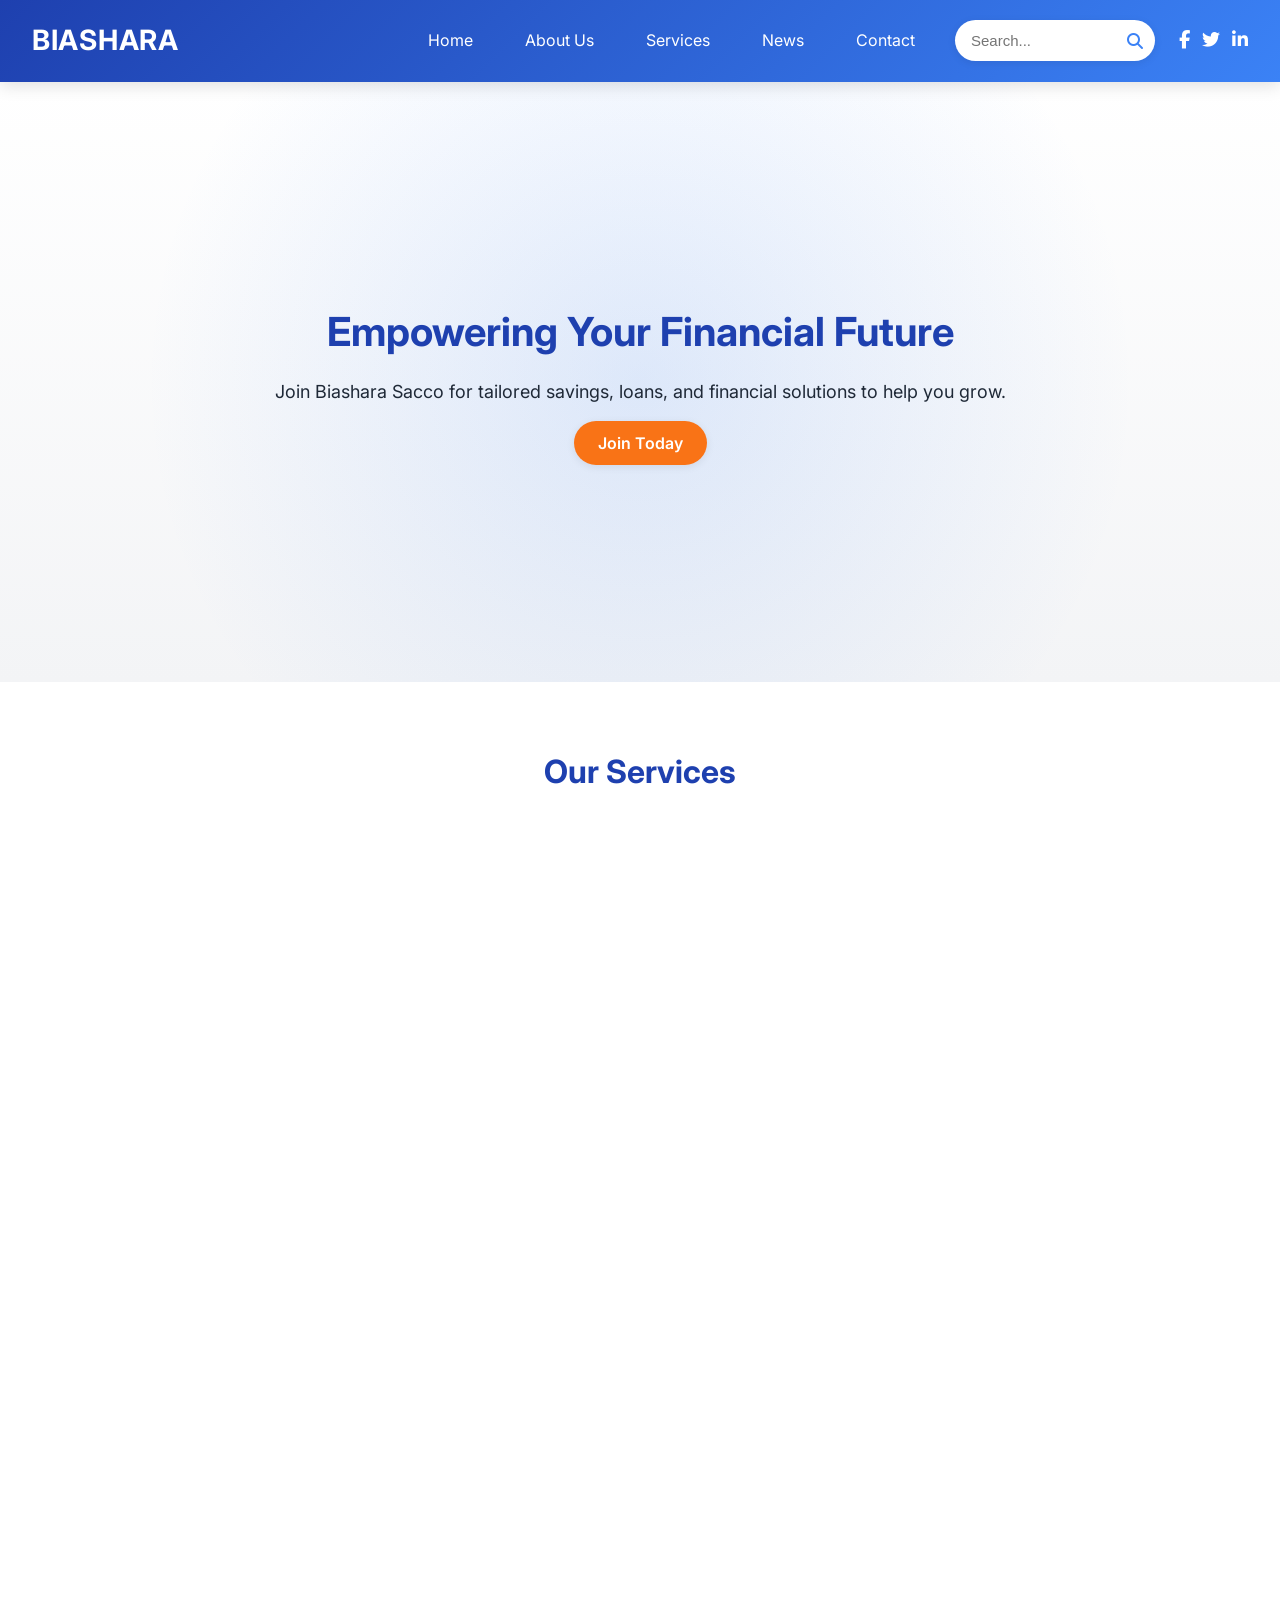
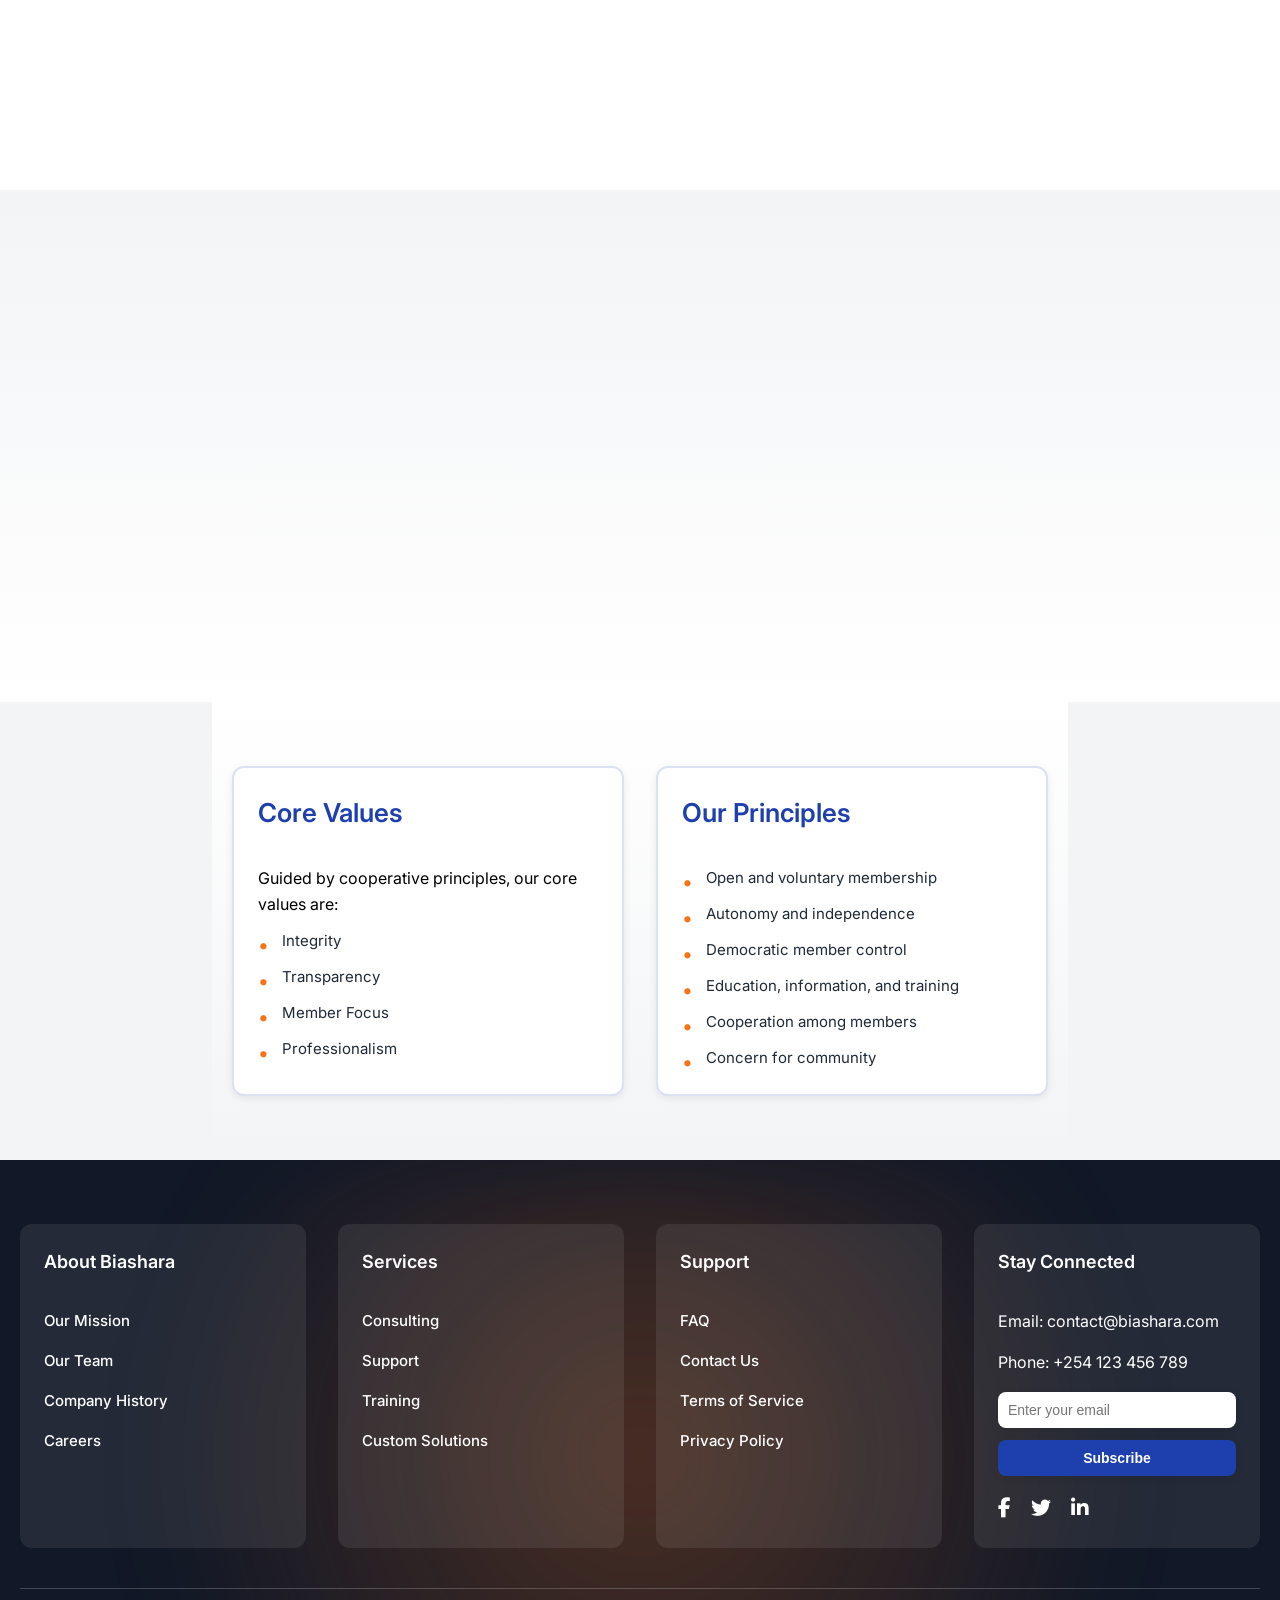
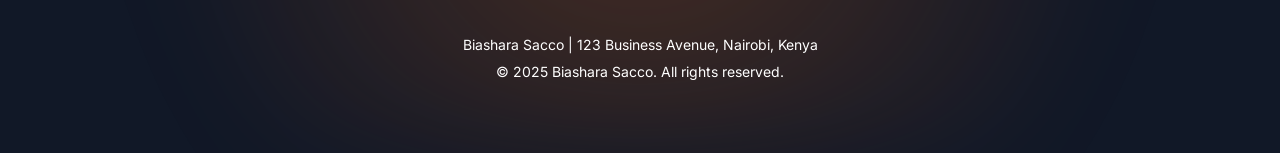
<file: index.html>
<!DOCTYPE html>
<html lang="en">
<head>
    <meta charset="UTF-8">
    <meta name="viewport" content="width=device-width, initial-scale=1.0">
    <title>Biashara Sacco</title>
    <link rel="stylesheet" href="https://cdnjs.cloudflare.com/ajax/libs/font-awesome/6.4.0/css/all.min.css" integrity="sha512-iecdLmaskl7CVkqkXNQ/ZH/XLlvWZOJyj7Yy7tcenmpD1ypASozpmT/E0iPtmFIB46ZmdtAc9eNBvH0H/ZpiBw==" crossorigin="anonymous" referrerpolicy="no-referrer" />
    <link href="https://fonts.googleapis.com/css2?family=Inter:wght@400;500;600;700&display=swap" rel="stylesheet">
    <style>
        :root {
            --primary-blue: #1E40AF;
            --secondary-blue: #3B82F6;
            --primary-orange: #F97316;
            --secondary-orange: #FBBF24;
            --primary-white: #FFFFFF;
            --light-gray: #F3F4F6;
            --secondary-gray: #1F2937;
            --border-blue: rgba(30, 64, 175, 0.15);
            --footer-black: #111827;
            --shadow-sm: 0 2px 8px rgba(0, 0, 0, 0.08);
            --shadow-md: 0 4px 16px rgba(0, 0, 0, 0.12);
            --shadow-lg: 0 8px 24px rgba(0, 0, 0, 0.16);
        }

        * {
            box-sizing: border-box;
            margin: 0;
            padding: 0;
        }

        body {
            min-height: 100vh;
            background: var(--light-gray);
            font-family: 'Inter', sans-serif;
            overflow-x: hidden;
            line-height: 1.6;
        }

        .biashara {
            display: grid;
            grid-template-rows: min-content 600px repeat(7, min-content);
            width: 100%;
        }

        .biashara-nav {
            background: linear-gradient(135deg, var(--primary-blue) 0%, var(--secondary-blue) 100%);
            display: flex;
            align-items: center;
            padding: 1rem 2rem;
            box-shadow: var(--shadow-md);
            position: sticky;
            top: 0;
            z-index: 1000;
            transition: transform 0.3s ease-in-out;
            width: 100%;
        }

        .biashara-nav.hidden {
            transform: translateY(-100%);
        }

        .head {
            font-size: 1.75rem;
            font-weight: 700;
            color: var(--primary-white);
            margin-right: auto;
            letter-spacing: 0.025em;
            text-transform: uppercase;
        }

        .nav-content {
            display: flex;
            align-items: center;
            gap: 1.5rem;
        }

        .links {
            display: flex;
            gap: 1.25rem;
            align-items: center;
        }

        .links-child {
            color: var(--primary-white);
            font-size: 1rem;
            text-decoration: none;
            padding: 0.75rem 1rem;
            position: relative;
            transition: all 0.3s ease-in-out;
            border-radius: 0.375rem;
        }

        .links-child:hover {
            color: var(--primary-orange);
            transform: translateY(-0.125rem);
            background: rgba(255, 255, 255, 0.1);
        }

        .links-child:hover::after {
            content: '';
            position: absolute;
            width: 100%;
            height: 0.125rem;
            background: var(--primary-orange);
            bottom: 0;
            left: 0;
            transform: scaleX(1);
            transform-origin: center;
        }

        .dropdown {
            position: relative;
        }

        .dropdown-toggle {
            cursor: pointer;
        }

        .dropdown-menu {
            display: none;
            position: absolute;
            top: 100%;
            left: 0;
            background: var(--primary-blue);
            min-width: 12rem;
            box-shadow: var(--shadow-md);
            border-radius: 0.5rem;
            z-index: 1000;
            padding: 0.75rem 0;
            transform: scale(0.95);
            opacity: 0;
            transform-origin: top center;
            animation: jelly 0.4s ease forwards;
        }

        @keyframes jelly {
            0% { transform: scale(0.95, 0.95); opacity: 0; }
            50% { transform: scale(1.05, 0.95); opacity: 0.9; }
            100% { transform: scale(1, 1); opacity: 1; }
        }

        .dropdown-menu a {
            display: block;
            padding: 0.75rem 1.25rem;
            color: var(--primary-white);
            text-decoration: none;
            font-size: 0.9375rem;
            transition: all 0.2s ease-in-out;
        }

        .dropdown-menu a:hover {
            background: var(--secondary-orange);
            color: var(--primary-white);
            border-radius: 0.25rem;
        }

        .dropdown:hover .dropdown-menu {
            display: block;
        }

        .nav-toggle, .hamburger {
            display: none;
        }

        .search-bar {
            display: flex;
            align-items: center;
            background: var(--primary-white);
            border-radius: 1.5rem;
            padding: 0.5rem 0.75rem;
            box-shadow: var(--shadow-sm);
            transition: box-shadow 0.3s ease;
        }

        .search-bar:hover {
            box-shadow: var(--shadow-md);
        }

        .search-bar input {
            border: none;
            outline: none;
            font-size: 0.9375rem;
            color: var(--secondary-gray);
            width: 10rem;
            padding: 0.25rem;
        }

        .search-bar i {
            color: var(--secondary-blue);
            cursor: pointer;
            transition: color 0.3s ease;
        }

        .search-bar i:hover {
            color: var(--primary-orange);
        }

        .search-results {
            display: none;
            position: absolute;
            top: 100%;
            right: 1.25rem;
            background: var(--primary-white);
            min-width: 14rem;
            box-shadow: var(--shadow-md);
            border-radius: 0.5rem;
            z-index: 1000;
            padding: 0.75rem;
            max-height: 20rem;
            overflow-y: auto;
        }

        .search-results a {
            display: block;
            padding: 0.625rem;
            color: var(--secondary-gray);
            text-decoration: none;
            font-size: 0.875rem;
            transition: all 0.2s ease;
            border-radius: 0.25rem;
        }

        .search-results a:hover {
            background: var(--secondary-orange);
            color: var(--primary-white);
        }

        .social-nav-links {
            display: flex;
            gap: 0.75rem;
        }

        .social-nav-links a {
            color: var(--primary-white);
            font-size: 1.125rem;
            transition: all 0.3s ease-in-out;
        }

        .social-nav-links a:hover {
            color: var(--primary-orange);
            transform: translateY(-0.125rem);
        }

        .biashara-hero {
            background: linear-gradient(180deg, var(--primary-white) 0%, var(--light-gray) 100%);
            display: flex;
            flex-direction: column;
            justify-content: center;
            align-items: center;
            text-align: center;
            padding: 4rem 1.25rem;
            position: relative;
            overflow: hidden;
        }

        .hero-content {
            max-width: 48rem;
            opacity: 0;
            transform: translateY(1.25rem);
            transition: opacity 0.6s ease-in-out, transform 0.6s ease-in-out;
            z-index: 1;
        }

        .biashara-hero::before {
            content: '';
            position: absolute;
            top: 0;
            left: 0;
            width: 100%;
            height: 100%;
            background: radial-gradient(circle, rgba(59, 130, 246, 0.15) 0%, transparent 70%);
            z-index: 0;
        }

        .biashara-hero.visible .hero-content {
            opacity: 1;
            transform: translateY(0);
        }

        .hero-title {
            font-size: 2.5rem;
            font-weight: 700;
            color: var(--primary-blue);
            margin-bottom: 1.25rem;
            line-height: 1.3;
        }

        .hero-description {
            font-size: 1.125rem;
            color: var(--secondary-gray);
            margin-bottom: 1.5rem;
            line-height: 1.6;
        }

        .cta-button {
            background: var(--primary-orange);
            color: var(--primary-white);
            padding: 0.75rem 1.5rem;
            border-radius: 1.5rem;
            text-decoration: none;
            font-size: 1rem;
            font-weight: 600;
            transition: all 0.3s ease-in-out;
            min-width: 8rem;
            text-align: center;
            box-shadow: var(--shadow-sm);
        }

        .cta-button:hover {
            background: var(--secondary-orange);
            transform: translateY(-0.125rem);
            box-shadow: var(--shadow-md);
        }

        .biashara-services, .biashara-loans, .biashara-membership, .biashara-news {
            background: var(--primary-white);
            display: flex;
            flex-direction: column;
            gap: 2.5rem;
            padding: 4rem 1.25rem;
            align-items: center;
        }

        .services-title, .loans-title, .membership-title, .news-title {
            font-size: 2rem;
            font-weight: 700;
            color: var(--primary-blue);
            text-align: center;
            opacity: 0;
            transform: translateY(1.25rem);
            transition: opacity 0.6s ease-in-out, transform 0.6s ease-in-out;
        }

        .biashara-services.visible .services-title,
        .biashara-loans.visible .loans-title,
        .biashara-membership.visible .membership-title,
        .biashara-news.visible .news-title {
            opacity: 1;
            transform: translateY(0);
        }

        .services-container, .loans-container, .membership-container, .news-container {
            display: flex;
            flex-wrap: wrap;
            gap: 2rem;
            justify-content: center;
            max-width: 80rem;
            width: 100%;
        }

        .services, .loan-item, .membership-item, .news-item {
            width: 22.5rem;
            min-height: 22.5rem;
            background: var(--primary-white);
            border-radius: 1rem;
            box-shadow: var(--shadow-sm);
            display: flex;
            flex-direction: column;
            align-items: center;
            justify-content: center;
            text-align: center;
            padding: 1.5rem;
            transition: all 0.3s ease-in-out;
            border: 2px solid var(--border-blue);
            position: relative;
            overflow: hidden;
            opacity: 0;
            transform: scale(0.95);
        }

        .services::before, .loan-item::before, .membership-item::before, .news-item::before {
            content: '';
            position: absolute;
            top: 0;
            left: 0;
            width: 100%;
            height: 0.25rem;
            background: var(--primary-orange);
            transform: scaleX(0);
            transform-origin: left;
            transition: transform 0.3s ease-in-out;
        }

        .services:hover::before, .loan-item:hover::before, .membership-item:hover::before, .news-item:hover::before {
            transform: scaleX(1);
        }

        .services.visible, .loan-item.visible, .membership-item.visible, .news-item.visible {
            opacity: 1;
            transform: scale(1);
        }

        .services:hover, .loan-item:hover, .membership-item:hover, .news-item:hover {
            transform: translateY(-0.3125rem);
            box-shadow: var(--shadow-lg);
            border-color: var(--primary-orange);
        }

        .membership-item {
            overflow-y: auto;
        }

        .membership-item::-webkit-scrollbar {
            width: 0.375rem;
        }

        .membership-item::-webkit-scrollbar-track {
            background: var(--light-gray);
            border-radius: 0.5rem;
        }

        .membership-item::-webkit-scrollbar-thumb {
            background: var(--primary-blue);
            border-radius: 0.5rem;
        }

        .membership-item::-webkit-scrollbar-thumb:hover {
            background: var(--primary-orange);
        }

        .service-title, .loan-title, .membership-benefit-title, .news-item-title {
            font-size: 1.5rem;
            font-weight: 600;
            color: var(--primary-blue);
            margin-bottom: 1rem;
        }

        .service-description, .loan-description, .membership-description, .news-description {
            font-size: 0.875rem;
            color: var(--secondary-gray);
            line-height: 1.6;
            max-height: 15rem;
        }

        .loan-badge {
            position: absolute;
            top: 1rem;
            right: 1rem;
            background: var(--primary-orange);
            color: var(--primary-white);
            font-size: 0.75rem;
            font-weight: 600;
            padding: 0.375rem 0.75rem;
            border-radius: 0.75rem;
            box-shadow: var(--shadow-sm);
        }

        .membership-details li {
            display: flex;
            align-items: flex-start;
            gap: 0.75rem;
            margin-bottom: 0.625rem;
        }

        .membership-details i {
            color: var(--primary-orange);
            font-size: 1rem;
            margin-top: 0.25rem;
        }

        .biashara-comments {
            background: linear-gradient(180deg, var(--light-gray) 0%, var(--primary-white) 100%);
            padding: 4rem 1.25rem;
            min-height: 32rem;
            display: flex;
            justify-content: center;
            align-items: center;
            position: relative;
        }

        .comments-title {
            font-size: 1.875rem;
            font-weight: 700;
            color: var(--primary-blue);
            text-align: center;
            background: var(--primary-white);
            padding: 1rem 2rem;
            border-radius: 0.75rem;
            box-shadow: var(--shadow-md);
            z-index: 10;
            opacity: 0;
            transform: scale(0.95);
            transition: opacity 0.6s ease-in-out, transform 0.6s ease-in-out;
        }

        .biashara-comments.visible .comments-title {
            opacity: 1;
            transform: scale(1);
        }

        .comment {
            position: absolute;
            background: var(--primary-white);
            padding: 1.125rem;
            width: 18rem;
            height: 6.25rem;
            border-radius: 0.75rem;
            box-shadow: var(--shadow-sm);
            display: flex;
            align-items: flex-start;
            gap: 0.75rem;
            opacity: 0;
            transform: translateY(0.625rem);
            transition: all 0.4s ease-in-out;
            border: 2px solid var(--border-blue);
        }

        .comment.under-title {
            filter: blur(1px);
        }

        .comment:hover {
            transform: translateY(-0.3125rem);
            filter: none;
            border-color: var(--primary-orange);
            box-shadow: var(--shadow-md);
        }

        .comment.visible {
            opacity: 1;
            transform: translateY(0);
        }

        .comment:nth-child(2) { transition-delay: 0.1s; }
        .comment:nth-child(3) { transition-delay: 0.15s; }
        .comment:nth-child(4) { transition-delay: 0.2s; }
        .comment:nth-child(5) { transition-delay: 0.25s; }
        .comment:nth-child(6) { transition-delay: 0.3s; }
        .comment:nth-child(7) { transition-delay: 0.35s; }
        .comment:nth-child(8) { transition-delay: 0.4s; }
        .comment:nth-child(9) { transition-delay: 0.45s; }

        .comment-profile-pic {
            width: 2.5rem;
            height: 2.5rem;
            border-radius: 50%;
            background: var(--secondary-blue);
            display: flex;
            align-items: center;
            justify-content: center;
            color: var(--primary-white);
            font-weight: 600;
            font-size: 0.9375rem;
        }

        .comment-content {
            flex: 1;
        }

        .comment-name {
            font-weight: 600;
            color: var(--primary-blue);
            margin-bottom: 0.375rem;
            font-size: 0.875rem;
        }

        .comment-text {
            font-size: 0.8125rem;
            color: var(--secondary-gray);
            line-height: 1.4;
        }

        .biashara-principles {
            background: linear-gradient(180deg, var(--primary-white) 0%, var(--light-gray) 100%);
            padding: 4rem 1.25rem;
            max-width: 80rem;
            margin: 0 auto;
        }

        .principles-content {
            display: flex;
            flex-direction: row;
            gap: 2rem;
        }

        .principles-column {
            flex: 1;
            display: flex;
            flex-direction: column;
            gap: 1rem;
            background: var(--primary-white);
            padding: 1.5rem;
            border-radius: 0.75rem;
            box-shadow: var(--shadow-sm);
            border: 2px solid var(--border-blue);
            transition: all 0.3s ease-in-out;
        }

        .principles-column:hover {
            border-color: var(--primary-orange);
            box-shadow: var(--shadow-md);
        }

        .principles-title {
            font-size: 1.625rem;
            font-weight: 600;
            color: var(--primary-blue);
            margin-bottom: 1rem;
        }

        .principles-list {
            display: flex;
            flex-direction: column;
            gap: 0.75rem;
        }

        .principle-item {
            font-size: 0.9375rem;
            color: var(--secondary-gray);
            line-height: 1.6;
            position: relative;
            padding-left: 1.5rem;
        }

        .principle-item::before {
            content: '•';
            position: absolute;
            left: 0;
            color: var(--primary-orange);
            font-size: 1.25rem;
        }

        .biashara-footer {
            background: var(--footer-black);
            padding: 4rem 1.25rem;
            color: var(--primary-white);
            position: relative;
            overflow: hidden;
        }

        .biashara-footer::before {
            content: '';
            position: absolute;
            top: 0;
            left: 0;
            width: 100%;
            height: 100%;
            background: radial-gradient(circle, rgba(249, 115, 22, 0.25) 0%, transparent 70%);
            filter: blur(3rem);
            z-index: 0;
        }

        .footer-content {
            max-width: 80rem;
            margin: 0 auto;
            display: grid;
            grid-template-columns: repeat(4, 1fr);
            gap: 2rem;
            padding-bottom: 2.5rem;
            position: relative;
            z-index: 1;
        }

        .footer-column {
            display: flex;
            flex-direction: column;
            gap: 1rem;
            padding: 1.5rem;
            border-radius: 0.75rem;
            background: rgba(255, 255, 255, 0.08);
            transition: background 0.3s ease-in-out;
        }

        .footer-column:hover {
            background: rgba(255, 255, 255, 0.12);
        }

        .footer-column h4 {
            font-size: 1.125rem;
            font-weight: 600;
            margin-bottom: 1rem;
        }

        .footer-column a {
            color: var(--primary-white);
            text-decoration: none;
            font-size: 0.9375rem;
            font-weight: 500;
            transition: color 0.3s ease-in-out;
        }

        .footer-column a:hover {
            color: var(--secondary-blue);
        }

        .newsletter-form {
            display: flex;
            flex-direction: column;
            gap: 0.75rem;
        }

        .newsletter-form input {
            padding: 0.625rem;
            border: none;
            border-radius: 0.5rem;
            font-size: 0.875rem;
            color: var(--secondary-gray);
            width: 100%;
            max-width: 16rem;
            box-shadow: var(--shadow-sm);
        }

        .newsletter-form button {
            background: var(--primary-blue);
            color: var(--primary-white);
            padding: 0.625rem;
            border: none;
            border-radius: 0.5rem;
            font-size: 0.875rem;
            font-weight: 600;
            cursor: pointer;
            transition: all 0.3s ease-in-out;
            box-shadow: var(--shadow-sm);
        }

        .newsletter-form button:hover {
            background: var(--secondary-blue);
            box-shadow: var(--shadow-md);
        }

        .social-links {
            display: flex;
            gap: 1.25rem;
        }

        .social-links a {
            font-size: 1.25rem;
            color: var(--primary-white);
            transition: all 0.3s ease-in-out;
        }

        .social-links a:hover {
            color: var(--secondary-blue);
            transform: translateY(-0.125rem);
        }

        .footer-bottom {
            text-align: center;
            padding-top: 2.5rem;
            border-top: 1px solid rgba(255, 255, 255, 0.2);
            position: relative;
            z-index: 1;
        }

        .footer-bottom p {
            font-size: 0.875rem;
            color: var(--primary-white);
            margin: 0.3125rem 0;
        }

        @media (max-width: 1024px) {
            .biashara {
                grid-template-rows: min-content 500px repeat(7, min-content);
            }

            .biashara-nav {
                padding: 0.75rem 1rem;
            }

            .head {
                font-size: 1.5rem;
            }

            .nav-content {
                gap: 1rem;
            }

            .links {
                gap: 1rem;
            }

            .links-child {
                font-size: 0.9375rem;
                padding: 0.5rem;
            }

            .search-bar input {
                width: 8rem;
                font-size: 0.875rem;
            }

            .services, .loan-item, .membership-item, .news-item {
                width: 20rem;
                min-height: 20rem;
                padding: 1.25rem;
            }

            .footer-content {
                grid-template-columns: repeat(2, 1fr);
                gap: 1.25rem;
            }
        }

        @media (max-width: 768px) {
            .hamburger {
                display: flex;
                flex-direction: column;
                justify-content: space-between;
                width: 1.75rem;
                height: 1.25rem;
                cursor: pointer;
                margin-left: 0.625rem;
            }

            .hamburger span {
                background: var(--primary-white);
                height: 0.1875rem;
                border-radius: 0.125rem;
                transition: all 0.3s ease-in-out;
            }

            .nav-toggle:checked + .hamburger span:nth-child(1) {
                transform: rotate(45deg) translate(0.3125rem, 0.3125rem);
            }

            .nav-toggle:checked + .hamburger span:nth-child(2) {
                opacity: 0;
            }

            .nav-toggle:checked + .hamburger span:nth-child(3) {
                transform: rotate(-45deg) translate(0.4375rem, -0.4375rem);
            }

            .nav-content {
                display: none;
                flex-direction: column;
                position: absolute;
                top: 5rem;
                left: 0;
                width: 100%;
                background: var(--primary-blue);
                padding: 1rem;
                box-shadow: var(--shadow-md);
                align-items: flex-start;
            }

            .nav-toggle:checked ~ .nav-content {
                display: flex;
            }

            .links {
                flex-direction: column;
                width: 100%;
                align-items: flex-start;
                gap: 0.625rem;
            }

            .links-child {
                padding: 0.75rem;
                font-size: 0.9375rem;
                color: var(--primary-white);
            }

            .dropdown-menu {
                position: static;
                background: var(--secondary-blue);
                box-shadow: none;
                transform: none;
                opacity: 1;
                display: none;
                border-radius: 0;
                animation: none;
            }

            .dropdown.active .dropdown-menu {
                display: block;
            }

            .search-bar {
                margin-left: 0.625rem;
                padding: 0.375rem 0.625rem;
            }

            .search-bar input {
                width: 6.25rem;
                font-size: 0.875rem;
            }

            .social-nav-links {
                margin-top: 0.625rem;
                gap: 0.625rem;
            }

            .social-nav-links a {
                font-size: 1rem;
            }

            .biashara-services, .biashara-loans, .biashara-membership, .biashara-news {
                padding: 2.5rem 0.5rem;
            }

            .services-container, .loans-container, .membership-container, .news-container {
                gap: 1.5rem;
                padding: 0 0.5rem;
            }

            .services, .loan-item, .membership-item, .news-item {
                width: calc(100% - 1rem);
                max-width: 24rem;
                min-height: 20rem;
                padding: 1.5rem;
                margin: 0 auto;
            }

            .service-title, .loan-title, .membership-benefit-title, .news-item-title {
                font-size: 1.375rem;
            }

            .service-description, .loan-description, .membership-description, .news-description {
                font-size: 0.875rem;
            }

            .biashara-comments {
                min-height: 25rem;
                padding: 2.5rem 0.5rem;
            }

            .comments-title {
                font-size: 1.5rem;
                padding: 0.9375rem 1.875rem;
            }

            .comment {
                width: 16.25rem;
                height: 5.625rem;
            }

            .principles-content {
                flex-direction: column;
                gap: 1.25rem;
            }
        }

        @media (max-width: 500px) {
            .biashara {
                grid-template-rows: min-content 400px repeat(7, min-content);
            }

            .biashara-nav {
                padding: 0.625rem 0.5rem;
            }

            .head {
                font-size: 1.25rem;
            }

            .hamburger {
                width: 1.5rem;
                height: 1.125rem;
            }

            .hamburger span {
                height: 0.125rem;
            }

            .nav-content {
                top: 4.375rem;
                padding: 0.75rem;
            }

            .links-child {
                font-size: 0.875rem;
                padding: 0.625rem;
            }

            .search-bar {
                padding: 0.3125rem 0.5rem;
            }

            .search-bar input {
                width: 5rem;
                font-size: 0.8125rem;
            }

            .social-nav-links a {
                font-size: 0.875rem;
            }

            .biashara-services, .biashara-loans, .biashara-membership, .biashara-news {
                padding: 2rem 0.5rem;
            }

            .services-container, .loans-container, .membership-container, .news-container {
                gap: 1rem;
                padding: 0 0.5rem;
            }

            .services, .loan-item, .membership-item, .news-item {
                width: calc(100% - 1rem);
                max-width: 22rem;
                min-height: 18rem;
                padding: 1.25rem;
                margin: 0 auto;
            }

            .service-title, .loan-title, .membership-benefit-title, .news-item-title {
                font-size: 1.25rem;
                margin-bottom: 0.75rem;
            }

            .service-description, .loan-description, .membership-description, .news-description {
                font-size: 0.8125rem;
            }

            .hero-title {
                font-size: 1.5rem;
            }

            .hero-description {
                font-size: 0.8125rem;
            }

            .biashara-comments {
                min-height: 21.875rem;
                padding: 2rem 0.5rem;
            }

            .comments-title {
                font-size: 1.375rem;
                padding: 0.75rem 1.5rem;
            }

            .comment {
                width: 15rem;
                height: 5rem;
            }

            .comment-profile-pic {
                width: 2.25rem;
                height: 2.25rem;
                font-size: 0.875rem;
            }

            .comment-name {
                font-size: 0.8125rem;
            }

            .comment-text {
                font-size: 0.75rem;
            }

            .footer-content {
                grid-template-columns: 1fr;
                gap: 1rem;
            }

            .footer-column {
                padding: 1rem;
            }
        }
    </style>
</head>
<body>
    <div class="biashara">
        <div class="biashara-nav">
            <div class="head">Biashara</div>
            <input type="checkbox" id="nav-toggle" class="nav-toggle">
            <label for="nav-toggle" class="hamburger">
                <span></span>
                <span></span>
                <span></span>
            </label>
            <div class="nav-content">
                <div class="links">
                    <a class="links-child" href="index.html" data-search="Home">Home</a>
                    <a class="links-child" href="about.html" data-search="Home">About Us</a>
                    <a class="links-child" href="services.html" data-search="Home">Services</a>
                    <a class="links-child" href="news.html" data-search="Contact">News</a>
                    <a class="links-child" href="#contact" data-search="Contact">Contact</a>
                </div>
                <div class="search-bar">
                    <input type="text" placeholder="Search..." id="search-input">
                    <i class="fas fa-search"></i>
                </div>
                <div class="search-results" id="search-results"></div>
                <div class="social-nav-links">
                    <a href="https://facebook.com/biashara" target="_blank"><i class="fab fa-facebook-f"></i></a>
                    <a href="https://twitter.com/biashara" target="_blank"><i class="fab fa-twitter"></i></a>
                    <a href="https://linkedin.com/company/biashara" target="_blank"><i class="fab fa-linkedin-in"></i></a>
                </div>
            </div>
        </div>
        <section class="biashara-hero" aria-label="Hero section">
            <div class="hero-content">
                <h1 class="hero-title">Empowering Your Financial Future</h1>
                <p class="hero-description">Join Biashara Sacco for tailored savings, loans, and financial solutions to help you grow.</p>
                <a href="#join" class="cta-button">Join Today</a>
            </div>
        </section>
        <section class="biashara-services" aria-label="Services section">
            <h2 class="services-title">Our Services</h2>
            <div class="services-container">
                <div class="services" data-search="Consulting">
                    <h3 class="service-title">Financial Consulting</h3>
                    <p class="service-description">Expert advice to help you manage and grow your finances with confidence.</p>
                </div>
                <div class="services" data-search="Support">
                    <h3 class="service-title">Member Support</h3>
                    <p class="service-description">24/7 support to ensure your financial needs are met promptly.</p>
                </div>
                <div class="services" data-search="Training">
                    <h3 class="service-title">Financial Education</h3>
                    <p class="service-description">Workshops and programs to empower you with financial knowledge.</p>
                </div>
            </div>
        </section>
        <section class="biashara-loans" aria-label="Loans section">
            <h2 class="loans-title">Our Loan Products</h2>
            <div class="loans-container">
                <div class="loan-item">
                    <h3 class="loan-title">Beba Loan</h3>
                    <div class="loan-description">
                        <ul class="loan-details">
                            <li>Target: Associate members</li>
                            <li>Features: Asset finance for land, cars, motorbikes</li>
                            <li>Requirement: Save 40-50% of property value</li>
                            <li>Facility: 50-60% of asset value</li>
                            <li>Interest: 12% p.a.</li>
                            <li>Repayment: 6-36 months</li>
                            <li>Waiting Period: 3-7 days</li>
                        </ul>
                    </div>
                </div>
                <div class="loan-item">
                    <h3 class="loan-title">Masomo Loan</h3>
                    <div class="loan-description">
                        <ul class="loan-details">
                            <li>Target: Members with Masomo account</li>
                            <li>Features: Financing for school fees</li>
                            <li>Requirement: School fees pro-forma or admission letter</li>
                            <li>Facility: Up to 5x savings or Kshs. 100,000</li>
                            <li>Interest: 10.5% p.a.</li>
                            <li>Repayment: 3-12 months</li>
                            <li>Waiting Period: 1-3 days</li>
                        </ul>
                    </div>
                </div>
                <div class="loan-item">
                    <h3 class="loan-title">Mortgage Loan</h3>
                    <div class="loan-description">
                        <ul class="loan-details">
                            <li>Target: Full members with mortgage account</li>
                            <li>Requirement: Approved building plans, 20% savings</li>
                            <li>Facility: Up to Kshs. 12 million, 3-6 months grace period</li>
                            <li>Interest: 12% p.a.</li>
                            <li>Repayment: 6-60 months</li>
                            <li>Waiting Period: 3-7 days</li>
                        </ul>
                    </div>
                </div>
                <div class="loan-item">
                    <h3 class="loan-title">InstantPesa Loan</h3>
                    <span class="loan-badge">New!</span>
                    <div class="loan-description">
                        <ul class="loan-details">
                            <li>Target: All members</li>
                            <li>Features: Quick cash for emergencies</li>
                            <li>Requirement: Active savings account</li>
                            <li>Facility: Up to Kshs. 50,000</li>
                            <li>Interest: 8% p.a.</li>
                            <li>Repayment: 1-6 months</li>
                            <li>Waiting Period: Same day</li>
                        </ul>
                    </div>
                </div>
            </div>
        </section>
        <section class="biashara-membership" aria-label="Membership section">
            <h2 class="membership-title">Become a Member</h2>
            <div class="membership-container">
                <div class="membership-item">
                    <h3 class="membership-benefit-title">Membership Benefits</h3>
                    <div class="membership-description">
                        <ul class="membership-details">
                            <li><i class="fas fa-check-circle"></i>Earn high interest on deposits and dividends</li>
                            <li><i class="fas fa-check-circle"></i>Access higher loan limits (up to 5x shares)</li>
                            <li><i class="fas fa-check-circle"></i>Right to vote and participate in decision-making</li>
                            <li><i class="fas fa-check-circle"></i>Transferable shares for Sacco ownership</li>
                            <li><i class="fas fa-check-circle"></i>Flexible banking with door-to-door services</li>
                            <li><i class="fas fa-check-circle"></i>Free financial literacy programs</li>
                            <li><i class="fas fa-check-circle"></i>Priority access to new loan products</li>
                            <li><i class="fas fa-check-circle"></i>Exclusive member events and networking</li>
                        </ul>
                    </div>
                </div>
                <div class="membership-item">
                    <h3 class="membership-benefit-title">How to Join</h3>
                    <div class="membership-description">
                        <p>Contact us at +254 123 456 789 or visit our branches. Requirements: Valid ID, recent passport photo, and initial deposit. Complete the membership form and start saving!</p>
                    </div>
                </div>
            </div>
        </section>
        <section class="biashara-news" aria-label="News section">
            <h2 class="news-title">News & Updates</h2>
            <div class="news-container">
                <div class="news-item">
                    <h3 class="news-item-title">New Product Launch</h3>
                    <p class="news-date">20 Jul, 2025</p>
                    <p class="news-description">Discover our latest financial solution designed to boost your savings.</p>
                    <a href="#news-product">Read More</a>
                </div>
                <div class="news-item">
                    <h3 class="news-item-title">Financial Trends 2025</h3>
                    <p class="news-date">10 Jul, 2025</p>
                    <p class="news-description">Stay informed with our insights on the top financial trends for the year.</p>
                    <a href="#news-trends">Read More</a>
                </div>
                <div class="news-item">
                    <h3 class="news-item-title">Community Event</h3>
                    <p class="news-date">1 Jul, 2025</p>
                    <p class="news-description">Join us for our annual community outreach program in Nairobi.</p>
                    <a href="#news-event">Read More</a>
                </div>
            </div>
        </section>
        <section class="biashara-comments" aria-label="Testimonials section">
            <h2 class="comments-title">What Our Members Say</h2>
            <div class="comment">
                <div class="comment-profile-pic">JM</div>
                <div class="comment-content">
                    <div class="comment-name">Jane M.</div>
                    <div class="comment-text">Biashara Sacco helped me secure my dream home!</div>
                </div>
            </div>
            <div class="comment">
                <div class="comment-profile-pic">PK</div>
                <div class="comment-content">
                    <div class="comment-name">Peter K.</div>
                    <div class="comment-text">Quick loan approvals and great support!</div>
                </div>
            </div>
            <div class="comment">
                <div class="comment-profile-pic">AN</div>
                <div class="comment-content">
                    <div class="comment-name">Aisha N.</div>
                    <div class="comment-text">The financial workshops are a game-changer.</div>
                </div>
            </div>
            <div class="comment">
                <div class="comment-profile-pic">DO</div>
                <div class="comment-content">
                    <div class="comment-name">David O.</div>
                    <div class="comment-text">Trusted partner for my business growth.</div>
                </div>
            </div>
            <div class="comment">
                <div class="comment-profile-pic">MW</div>
                <div class="comment-content">
                    <div class="comment-name">Mary W.</div>
                    <div class="comment-text">Highly recommend their loan products!</div>
                </div>
            </div>
            <div class="comment">
                <div class="comment-profile-pic">JT</div>
                <div class="comment-content">
                    <div class="comment-name">John T.</div>
                    <div class="comment-text">Transformed my savings strategy.</div>
                </div>
            </div>
            <div class="comment">
                <div class="comment-profile-pic">SL</div>
                <div class="comment-content">
                    <div class="comment-name">Sarah L.</div>
                    <div class="comment-text">Excellent service and community focus!</div>
                </div>
            </div>
            <div class="comment">
                <div class="comment-profile-pic">MR</div>
                <div class="comment-content">
                    <div class="comment-name">Michael R.</div>
                    <div class="comment-text">Reliable financial solutions.</div>
                </div>
            </div>
            <div class="comment">
                <div class="comment-profile-pic">FS</div>
                <div class="comment-content">
                    <div class="comment-name">Fatima S.</div>
                    <div class="comment-text">A great experience with Biashara!</div>
                </div>
            </div>
        </section>
        <section class="biashara-principles" aria-label="Principles section">
            <div class="principles-content">
                <div class="principles-column">
                    <h2 class="principles-title">Core Values</h2>
                    <div class="principles-list">
                        <p>Guided by cooperative principles, our core values are:</p>
                        <p class="principle-item">Integrity</p>
                        <p class="principle-item">Transparency</p>
                        <p class="principle-item">Member Focus</p>
                        <p class="principle-item">Professionalism</p>
                    </div>
                </div>
                <div class="principles-column">
                    <h2 class="principles-title">Our Principles</h2>
                    <div class="principles-list">
                        <p class="principle-item">Open and voluntary membership</p>
                        <p class="principle-item">Autonomy and independence</p>
                        <p class="principle-item">Democratic member control</p>
                        <p class="principle-item">Education, information, and training</p>
                        <p class="principle-item">Cooperation among members</p>
                        <p class="principle-item">Concern for community</p>
                    </div>
                </div>
            </div>
        </section>
        <footer class="biashara-footer" aria-label="Footer">
            <div class="footer-content">
                <div class="footer-column">
                    <h4>About Biashara</h4>
                    <a href="#about-mission" data-search="Mission">Our Mission</a>
                    <a href="#about-team" data-search="Our Team">Our Team</a>
                    <a href="#about-history" data-search="History">Company History</a>
                    <a href="#careers" data-search="Careers">Careers</a>
                </div>
                <div class="footer-column">
                    <h4>Services</h4>
                    <a href="#services-consulting" data-search="Consulting">Consulting</a>
                    <a href="#services-support" data-search="Support">Support</a>
                    <a href="#services-training" data-search="Training">Training</a>
                    <a href="#services-custom" data-search="Custom Solutions">Custom Solutions</a>
                </div>
                <div class="footer-column">
                    <h4>Support</h4>
                    <a href="#faq" data-search="FAQ">FAQ</a>
                    <a href="#contact" data-search="Contact">Contact Us</a>
                    <a href="#terms" data-search="Terms of Service">Terms of Service</a>
                    <a href="#privacy" data-search="Privacy Policy">Privacy Policy</a>
                </div>
                <div class="footer-column">
                    <h4>Stay Connected</h4>
                    <p>Email: contact@biashara.com</p>
                    <p>Phone: +254 123 456 789</p>
                    <div class="newsletter-form">
                        <input type="email" placeholder="Enter your email" id="newsletter-input" aria-label="Newsletter email">
                        <button type="button" id="newsletter-submit">Subscribe</button>
                    </div>
                    <div class="social-links">
                        <a href="https://facebook.com/biashara" target="_blank" aria-label="Facebook"><i class="fab fa-facebook-f"></i></a>
                        <a href="https://twitter.com/biashara" target="_blank" aria-label="Twitter"><i class="fab fa-twitter"></i></a>
                        <a href="https://linkedin.com/company/biashara" target="_blank" aria-label="LinkedIn"><i class="fab fa-linkedin-in"></i></a>
                    </div>
                </div>
            </div>
            <div class="footer-bottom">
                <p>Biashara Sacco | 123 Business Avenue, Nairobi, Kenya</p>
                <p>© 2025 Biashara Sacco. All rights reserved.</p>
            </div>
        </footer>
    </div>
    <script>
        document.addEventListener('DOMContentLoaded', () => {
            const dropdownToggles = document.querySelectorAll('.dropdown-toggle');
            const nav = document.querySelector('.biashara-nav');
            const navToggle = document.getElementById('nav-toggle');
            const searchInput = document.getElementById('search-input');
            const searchResults = document.getElementById('search-results');
            const newsletterSubmit = document.getElementById('newsletter-submit');
            const newsletterInput = document.getElementById('newsletter-input');
            const sections = document.querySelectorAll('.biashara-hero, .biashara-services, .biashara-loans, .biashara-membership, .biashara-news, .biashara-comments');
            const items = document.querySelectorAll('.services, .loan-item, .membership-item, .news-item, .comment');
            let lastScroll = 0;

            const searchableItems = [
                { name: 'Home', href: 'index.html#home' },
                { name: 'About Us', href: 'about.html#home' },
                { name: 'Services', href: 'services.html#home' },
                { name: 'News', href: 'news.html#contact' },
                { name: 'Contact', href: '#contact' },
                { name: 'Our Team', href: '#about-team' },
                { name: 'Mission', href: '#about-mission' },
                { name: 'History', href: '#about-history' },
                { name: 'Consulting', href: 'index.html#services-consulting' },
                { name: 'Support', href: 'index.html#services-support' },
                { name: 'Training', href: 'index.html#services-training' },
                { name: 'Careers', href: 'index.html#careers' },
                { name: 'Custom Solutions', href: 'index.html#services-custom' },
                { name: 'FAQ', href: 'index.html#faq' },
                { name: 'Terms of Service', href: 'index.html#terms' },
                { name: 'Privacy Policy', href: 'index.html#privacy' }
            ];

            const observer = new IntersectionObserver((entries) => {
                entries.forEach(entry => {
                    entry.target.classList.toggle('visible', entry.isIntersecting);
                });
            }, { threshold: 0.3 });

            sections.forEach(section => observer.observe(section));
            items.forEach((item, index) => {
                observer.observe(item);
                item.style.transitionDelay = `${0.1 + index * 0.05}s`;
            });

            const handleScroll = () => {
                const currentScroll = window.pageYOffset;
                nav.classList.toggle('hidden', currentScroll > lastScroll && currentScroll > 0);
                lastScroll = currentScroll <= 0 ? 0 : currentScroll;
            };

            const handleSearch = () => {
                const query = searchInput.value.toLowerCase().trim();
                searchResults.innerHTML = '';
                if (query) {
                    const results = searchableItems.filter(item => item.name.toLowerCase().includes(query));
                    results.forEach(result => {
                        const link = document.createElement('a');
                        link.href = result.href;
                        link.textContent = result.name;
                        searchResults.appendChild(link);
                    });
                    searchResults.style.display = results.length ? 'block' : 'none';
                } else {
                    searchResults.style.display = 'none';
                }
            };

            function shuffleArray(array) {
                for (let i = array.length - 1; i > 0; i--) {
                    const j = Math.floor(Math.random() * (i + 1));
                    [array[i], array[j]] = [array[j], array[i]];
                }
                return array;
            }

            function positionComments() {
                const commentsContainer = document.querySelector('.biashara-comments');
                const commentsTitle = document.querySelector('.comments-title');
                const comments = document.querySelectorAll('.comment');
                const containerWidth = commentsContainer.offsetWidth;
                const containerHeight = commentsContainer.offsetHeight;
                const commentWidth = window.innerWidth <= 500 ? 240 : window.innerWidth <= 768 ? 260 : 280;
                const commentHeight = window.innerWidth <= 500 ? 80 : window.innerWidth <= 768 ? 90 : 100;
                const titleWidth = commentsTitle.offsetWidth;
                const titleHeight = commentsTitle.offsetHeight;
                const padding = 20;
                const maxComments = window.innerWidth <= 500 ? 4 : window.innerWidth <= 768 ? 6 : 8;
                const positions = [];
                const commentArray = shuffleArray([...comments]);

                commentArray.forEach((comment, index) => {
                    if (index >= maxComments) {
                        comment.style.display = 'none';
                        return;
                    }
                    comment.style.display = 'flex';
                    comment.classList.remove('under-title');

                    let attempts = 0;
                    const maxAttempts = 100;
                    let validPosition = false;
                    let left, top;

                    while (!validPosition && attempts < maxAttempts) {
                        left = Math.random() * (containerWidth - commentWidth - padding * 2);
                        top = Math.random() * (containerHeight - commentHeight - padding * 2);

                        left = Math.max(padding, Math.min(left, containerWidth - commentWidth - padding));
                        top = Math.max(padding, Math.min(top, containerHeight - commentHeight - padding));

                        const commentRect = {
                            left: left,
                            top: top,
                            right: left + commentWidth,
                            bottom: top + commentHeight
                        };

                        const titleCenterX = containerWidth / 2 - titleWidth / 2;
                        const titleCenterY = containerHeight / 2 - titleHeight / 2;

                        const overlapsTitle = (
                            commentRect.right > titleCenterX &&
                            commentRect.left < titleCenterX + titleWidth &&
                            commentRect.bottom > titleCenterY &&
                            commentRect.top < titleCenterY + titleHeight
                        );

                        validPosition = !overlapsTitle && positions.every(pos => {
                            const leftOverlap = commentRect.right + padding > pos.left && commentRect.left < pos.right + padding;
                            const topOverlap = commentRect.bottom + padding > pos.top && commentRect.top < pos.bottom + padding;
                            return !(leftOverlap && topOverlap);
                        });

                        attempts++;
                    }

                    if (validPosition) {
                        comment.style.left = `${left}px`;
                        comment.style.top = `${top}px`;
                        positions.push({ left, top, right: left + commentWidth, bottom: top + commentHeight });

                        const commentCenterY = top + commentHeight / 2;
                        const titleCenterY = containerHeight / 2;
                        if (Math.abs(commentCenterY - titleCenterY) < titleHeight / 2 + commentHeight / 2) {
                            comment.classList.add('under-title');
                        }
                    } else {
                        comment.style.display = 'none';
                    }
                });
            }

            dropdownToggles.forEach(toggle => {
                toggle.addEventListener('click', (e) => {
                    if (window.innerWidth <= 768) {
                        e.preventDefault();
                        const dropdown = toggle.closest('.dropdown');
                        dropdown.classList.toggle('active');
                    }
                });
            });

            newsletterSubmit.addEventListener('click', () => {
                const email = newsletterInput.value.trim();
                if (email) {
                    console.log(`Newsletter subscription: ${email}`);
                    newsletterInput.value = '';
                    alert('Thank you for subscribing!');
                }
            });

            document.addEventListener('click', (e) => {
                if (window.innerWidth <= 768 && navToggle.checked && !nav.contains(e.target)) {
                    navToggle.checked = false;
                }
                if (!searchInput.contains(e.target) && !searchResults.contains(e.target)) {
                    searchResults.style.display = 'none';
                }
            });

            searchInput.addEventListener('input', handleSearch);
            searchInput.addEventListener('focus', handleSearch);
            window.addEventListener('scroll', handleScroll);
            window.addEventListener('resize', () => {
                clearTimeout(window.resizeTimeout);
                window.resizeTimeout = setTimeout(positionComments, 200);
            });
            positionComments();
        });
    </script>
</body>
</html>
</file>
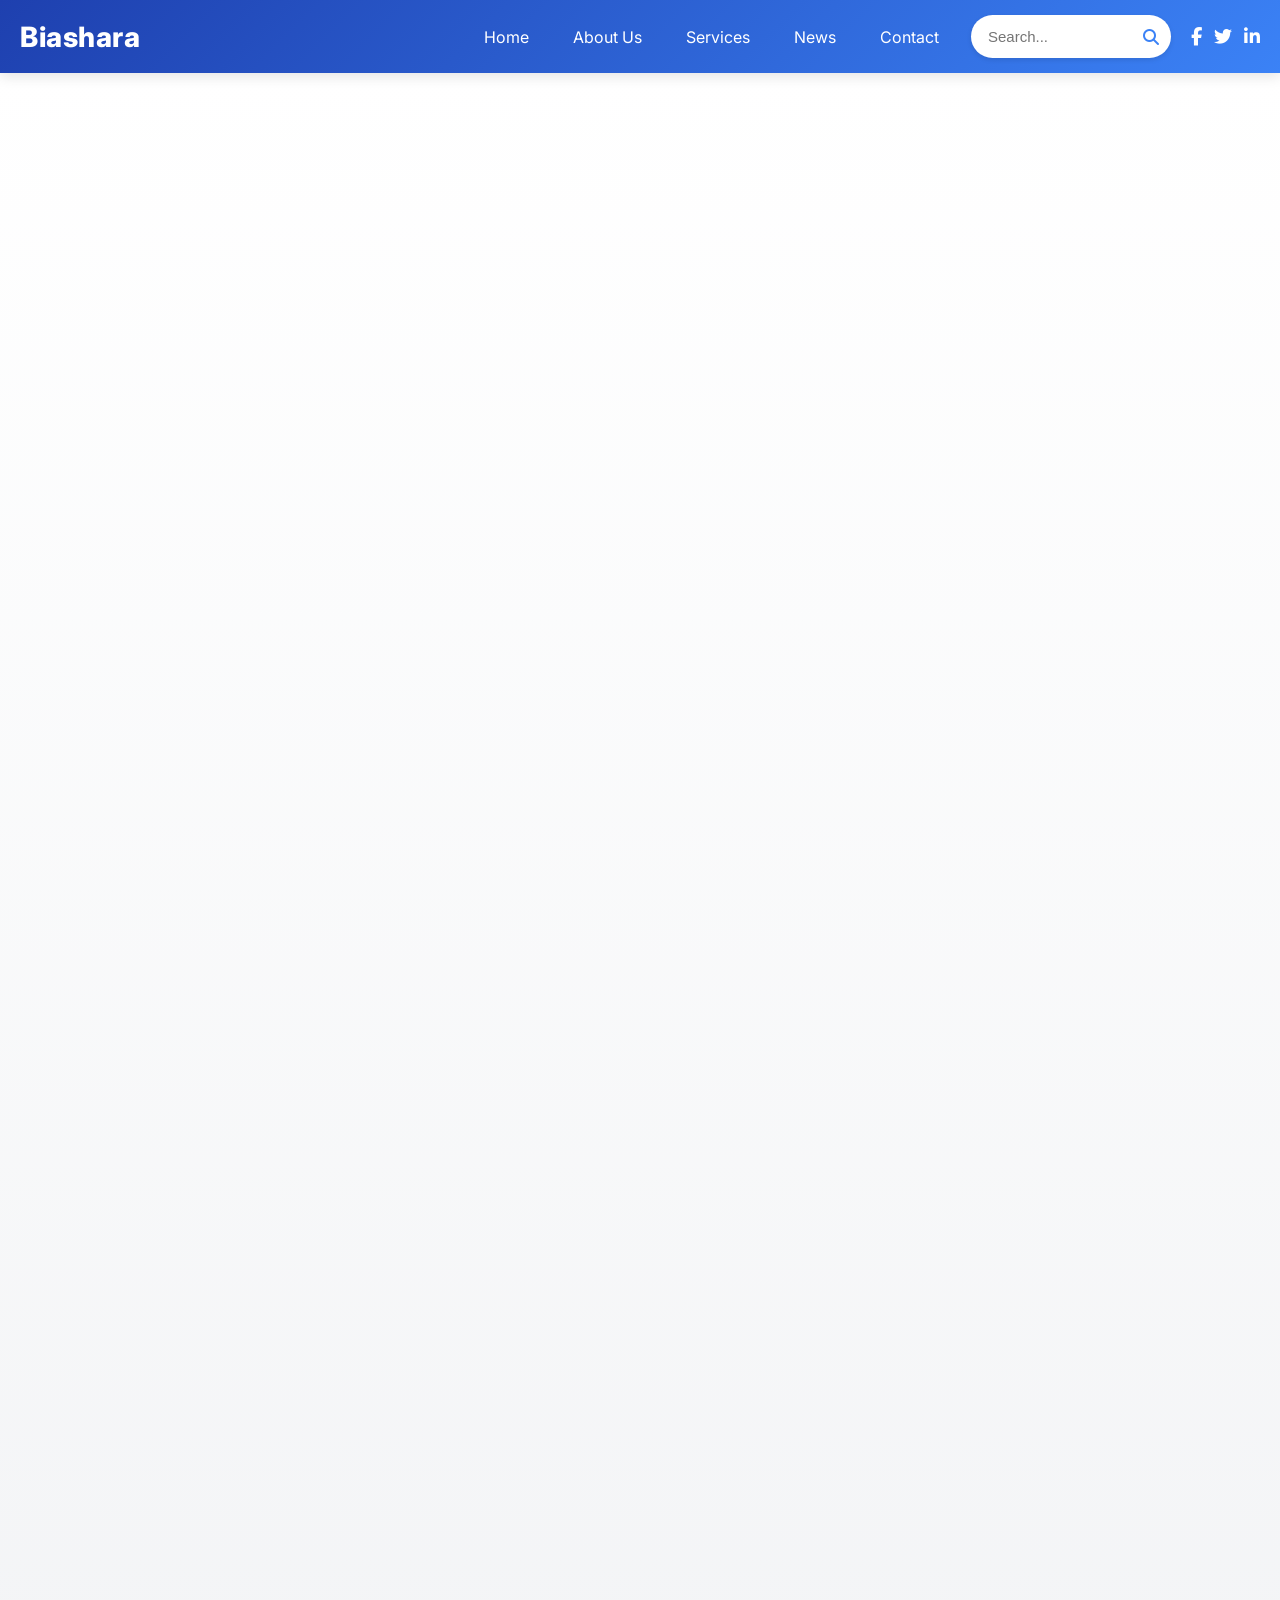
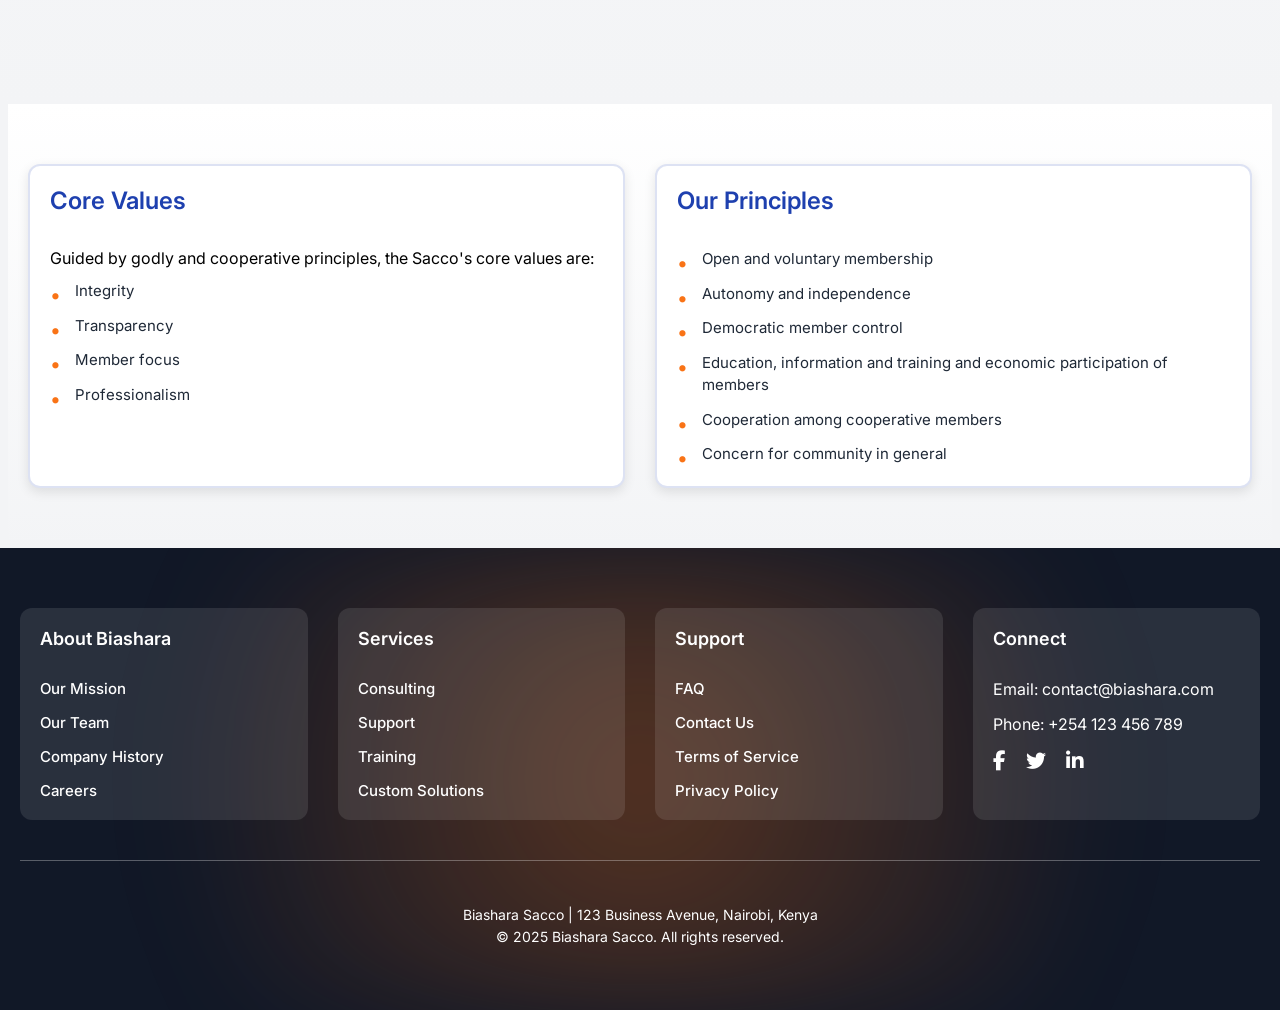
<file: about.html>
<!DOCTYPE html>
<html lang="en">
<head>
    <meta charset="UTF-8">
    <meta name="viewport" content="width=device-width, initial-scale=1.0">
    <title>About Biashara Community Sacco</title>
    <link rel="stylesheet" href="https://cdnjs.cloudflare.com/ajax/libs/font-awesome/6.4.0/css/all.min.css" integrity="sha512-iecdLmaskl7CVkqkXNQ/ZH/XLlvWZOJyj7Yy7tcenmpD1ypASozpmT/E0iPtmFIB46ZmdtAc9eNBvH0H/ZpiBw==" crossorigin="anonymous" referrerpolicy="no-referrer" />
    <link href="https://fonts.googleapis.com/css2?family=Inter:wght@400;500;600;700&display=swap" rel="stylesheet">
    <style>
        :root {
            --primary-blue: #1E40AF;
            --secondary-blue: #3B82F6;
            --primary-orange: #F97316;
            --secondary-orange: #FBBF24;
            --primary-white: #FFFFFF;
            --light-gray: #F3F4F6;
            --secondary-gray: #1F2937;
            --border-blue: rgba(30, 64, 175, 0.15);
            --footer-black: #111827;
        }

        * {
            box-sizing: border-box;
            margin: 0;
            padding: 0;
        }

        body {
            min-height: 100vh;
            background: var(--light-gray);
            font-family: 'Inter', sans-serif;
            overflow-x: hidden;
        }

        .biashara {
            width: 100%;
            display: flex;
            flex-direction: column;
            box-sizing: border-box;
            overflow-x: hidden;
        }

        .biashara-nav {
            background: linear-gradient(135deg, var(--primary-blue) 0%, var(--secondary-blue) 100%);
            display: flex;
            align-items: center;
            padding: 15px 20px;
            box-shadow: 0 4px 12px rgba(0, 0, 0, 0.1);
            position: sticky;
            top: 0;
            z-index: 1000;
            transition: transform 0.3s ease;
            width: 100%;
            box-sizing: border-box;
        }

        .biashara-nav.hidden {
            transform: translateY(-100%);
        }

        .head {
            font-size: 28px;
            font-weight: 800;
            color: var(--primary-white);
            margin-right: auto;
            letter-spacing: 0.5px;
        }

        .nav-content {
            display: flex;
            align-items: center;
            gap: 20px;
        }

        .links {
            display: flex;
            gap: 20px;
            align-items: center;
        }

        .links-child {
            color: var(--primary-white);
            font-size: 16px;
            text-decoration: none;
            padding: 10px 12px;
            position: relative;
            transition: color 0.3s ease, transform 0.2s ease;
        }

        .links-child:hover {
            color: var(--primary-orange);
            transform: translateY(-2px);
        }

        .links-child:hover::after {
            content: '';
            position: absolute;
            width: 100%;
            height: 2px;
            background: var(--primary-orange);
            bottom: 0;
            left: 0;
        }

        .dropdown {
            position: relative;
        }

        .dropdown-toggle {
            cursor: pointer;
        }

        .dropdown-menu {
            display: none;
            position: absolute;
            top: 100%;
            left: 0;
            background: var(--primary-blue);
            min-width: 200px;
            box-shadow: 0 6px 15px rgba(0, 0, 0, 0.2);
            border-radius: 8px;
            z-index: 1000;
            padding: 10px 0;
            transform: scale(0.9);
            opacity: 0;
            transform-origin: top center;
            animation: jelly 0.4s ease forwards;
        }

        @keyframes jelly {
            0% { transform: scale(0.9, 0.9); opacity: 0; }
            50% { transform: scale(1.05, 0.95); opacity: 0.8; }
            100% { transform: scale(1, 1); opacity: 1; }
        }

        .dropdown-menu a {
            display: block;
            padding: 12px 20px;
            color: var(--primary-white);
            text-decoration: none;
            font-size: 15px;
            transition: background 0.2s ease, color 0.2s ease;
        }

        .dropdown-menu a:hover {
            background: var(--secondary-orange);
            color: var(--primary-white);
        }

        .dropdown:hover .dropdown-menu {
            display: block;
        }

        .nav-toggle, .hamburger {
            display: none;
        }

        .search-bar {
            display: flex;
            align-items: center;
            background: var(--primary-white);
            border-radius: 25px;
            padding: 8px 12px;
            box-shadow: 0 2px 5px rgba(0, 0, 0, 0.1);
        }

        .search-bar input {
            border: none;
            outline: none;
            font-size: 15px;
            color: var(--secondary-gray);
            width: 160px;
            padding: 5px;
        }

        .search-bar i {
            color: var(--secondary-blue);
            cursor: pointer;
            transition: color 0.3s ease;
        }

        .search-bar i:hover {
            color: var(--primary-orange);
        }

        .search-results {
            display: none;
            position: absolute;
            top: 100%;
            right: 20px;
            background: var(--primary-white);
            min-width: 220px;
            box-shadow: 0 6px 15px rgba(0, 0, 0, 0.15);
            border-radius: 8px;
            z-index: 1000;
            padding: 12px;
            max-height: 320px;
            overflow-y: auto;
        }

        .search-results a {
            display: block;
            padding: 10px;
            color: var(--secondary-gray);
            text-decoration: none;
            font-size: 14px;
            transition: background 0.2s ease;
        }

        .search-results a:hover {
            background: var(--secondary-orange);
            color: var(--primary-white);
            border-radius: 4px;
        }

        .social-nav-links {
            display: flex;
            gap: 12px;
        }

        .social-nav-links a {
            color: var(--primary-white);
            font-size: 18px;
            transition: color 0.3s ease, transform 0.2s ease;
        }

        .social-nav-links a:hover {
            color: var(--primary-orange);
            transform: translateY(-2px);
        }

        .biashara-about {
            background: linear-gradient(180deg, var(--primary-white) 0%, var(--light-gray) 100%);
            padding: 60px 20px;
            width: 100%;
            box-sizing: border-box;
            display: flex;
            flex-direction: column;
            align-items: center;
            gap: 40px;
        }

        .about-title {
            font-size: 36px;
            font-weight: 700;
            color: var(--primary-blue);
            text-align: center;
            opacity: 0;
            transform: translateY(20px);
            transition: opacity 0.6s ease, transform 0.6s ease;
        }

        .biashara-about.visible .about-title {
            opacity: 1;
            transform: translateY(0);
        }

        .about-section {
            max-width: 1280px;
            width: 100%;
            display: flex;
            flex-direction: column;
            gap: 20px;
            background: var(--primary-white);
            border-radius: 16px;
            box-shadow: 0 6px 16px rgba(0, 0, 0, 0.1);
            padding: 25px;
            border: 2px solid var(--border-blue);
            transition: transform 0.3s ease, box-shadow 0.3s ease, border-color 0.3s ease;
            opacity: 0;
            transform: scale(0.95);
        }

        .about-section:hover {
            transform: translateY(-5px);
            box-shadow: 0 10px 20px rgba(0, 0, 0, 0.15);
            border-color: var(--primary-orange);
        }

        .about-section::before {
            content: '';
            position: absolute;
            top: 0;
            left: 0;
            width: 100%;
            height: 4px;
            background: var(--primary-orange);
            transform: scaleX(0);
            transform-origin: left;
            transition: transform 0.3s ease;
        }

        .about-section:hover::before {
            transform: scaleX(1);
        }

        .about-section.visible {
            opacity: 1;
            transform: scale(1);
        }

        .about-section h2 {
            font-size: 28px;
            font-weight: 600;
            color: var(--primary-blue);
            text-align: center;
        }

        .about-section p {
            font-size: 16px;
            color: var(--secondary-gray);
            line-height: 1.6;
            text-align: center;
        }

        .about-section ul {
            list-style: none;
            padding: 0;
            display: flex;
            flex-direction: column;
            gap: 10px;
            max-width: 800px;
            margin: 0 auto;
        }

        .about-section li {
            font-size: 16px;
            color: var(--secondary-gray);
            line-height: 1.6;
            position: relative;
            padding-left: 25px;
            text-align: left;
        }

        .about-section li::before {
            content: '•';
            position: absolute;
            left: 0;
            color: var(--primary-orange);
            font-size: 20px;
        }

        .map-placeholder {
            width: 100%;
            max-width: 800px;
            height: 400px;
            background: var(--light-gray);
            border: 2px solid var(--border-blue);
            border-radius: 8px;
            display: flex;
            align-items: center;
            justify-content: center;
            font-size: 16px;
            color: var(--secondary-gray);
            text-align: center;
            margin: 0 auto;
            opacity: 0;
            transform: translateY(20px);
            transition: opacity 0.6s ease, transform 0.6s ease;
        }

        .map-placeholder.visible {
            opacity: 1;
            transform: translateY(0);
        }

        .biashara-principles {
            background: linear-gradient(180deg, var(--primary-white) 0%, var(--light-gray) 100%);
            padding: 60px 20px;
            max-width: 1280px;
            margin: 0 auto;
        }

        .principles-content {
            display: flex;
            flex-direction: row;
            gap: 30px;
        }

        .principles-column {
            flex: 1;
            display: flex;
            flex-direction: column;
            gap: 15px;
            background: var(--primary-white);
            padding: 20px;
            border-radius: 12px;
            box-shadow: 0 4px 12px rgba(0, 0, 0, 0.1);
            border: 2px solid var(--border-blue);
            transition: border-color 0.3s ease, box-shadow 0.3s ease;
        }

        .principles-column:hover {
            border-color: var(--primary-orange);
            box-shadow: 0 8px 16px rgba(0, 0, 0, 0.15);
        }

        .principles-title {
            font-size: 24px;
            font-weight: 600;
            color: var(--primary-blue);
            margin-bottom: 18px;
        }

        .principles-list {
            display: flex;
            flex-direction: column;
            gap: 12px;
        }

        .principle-item {
            font-size: 15px;
            color: var(--secondary-gray);
            line-height: 1.5;
            position: relative;
            padding-left: 25px;
        }

        .principle-item::before {
            content: '•';
            position: absolute;
            left: 0;
            color: var(--primary-orange);
            font-size: 20px;
        }

        .biashara-footer {
            background: var(--footer-black);
            padding: 60px 20px;
            color: var(--primary-white);
            position: relative;
            overflow: hidden;
        }

        .biashara-footer::before {
            content: '';
            position: absolute;
            top: 0;
            left: 0;
            width: 100%;
            height: 100%;
            background: radial-gradient(circle, rgba(249, 115, 22, 0.3) 0%, transparent 70%);
            filter: blur(50px);
            z-index: 0;
        }

        .footer-content {
            max-width: 1280px;
            margin: 0 auto;
            display: grid;
            grid-template-columns: repeat(4, 1fr);
            gap: 30px;
            padding-bottom: 40px;
            position: relative;
            z-index: 1;
        }

        .footer-column {
            display: flex;
            flex-direction: column;
            gap: 15px;
            padding: 20px;
            border-radius: 12px;
            background: rgba(255, 255, 255, 0.1);
            transition: background 0.3s ease;
        }

        .footer-column:hover {
            background: rgba(255, 255, 255, 0.15);
        }

        .footer-column h4 {
            font-size: 18px;
            font-weight: 600;
            margin-bottom: 15px;
            color: var(--primary-white);
        }

        .footer-column a {
            color: var(--primary-white);
            text-decoration: none;
            font-size: 15px;
            font-weight: 500;
            transition: color 0.3s ease;
        }

        .footer-column a:hover {
            color: var(--secondary-blue);
        }

        .social-links {
            display: flex;
            gap: 20px;
        }

        .social-links a {
            font-size: 20px;
            color: var(--primary-white);
            transition: color 0.3s ease, transform 0.2s ease;
        }

        .social-links a:hover {
            color: var(--secondary-blue);
            transform: translateY(-2px);
        }

        .footer-bottom {
            text-align: center;
            padding-top: 40px;
            border-top: 1px solid rgba(255, 255, 255, 0.3);
            position: relative;
            z-index: 1;
        }

        .footer-bottom p {
            font-size: 14px;
            color: var(--primary-white);
            margin: 5px 0;
        }

        @media (max-width: 1024px) {
            .biashara-nav {
                padding: 12px 15px;
            }

            .head {
                font-size: 24px;
            }

            .nav-content {
                gap: 15px;
            }

            .links {
                gap: 15px;
            }

            .links-child {
                font-size: 15px;
                padding: 8px;
            }

            .search-bar input {
                width: 120px;
                font-size: 14px;
            }

            .biashara-about {
                padding: 40px 15px;
            }

            .about-title {
                font-size: 32px;
            }

            .about-section h2 {
                font-size: 24px;
            }

            .about-section p, .about-section li {
                font-size: 15px;
            }

            .map-placeholder {
                height: 300px;
            }

            .footer-content {
                grid-template-columns: repeat(2, 1fr);
                gap: 20px;
            }
        }

        @media (max-width: 768px) {
            .hamburger {
                display: flex;
                flex-direction: column;
                justify-content: space-between;
                width: 28px;
                height: 20px;
                cursor: pointer;
                margin-left: 10px;
            }

            .hamburger span {
                background: var(--primary-white);
                height: 3px;
                border-radius: 2px;
                transition: all 0.3s ease;
            }

            .nav-toggle:checked + .hamburger span:nth-child(1) {
                transform: rotate(45deg) translate(5px, 5px);
            }

            .nav-toggle:checked + .hamburger span:nth-child(2) {
                opacity: 0;
            }

            .nav-toggle:checked + .hamburger span:nth-child(3) {
                transform: rotate(-45deg) translate(7px, -7px);
            }

            .nav-content {
                display: none;
                flex-direction: column;
                position: absolute;
                top: 80px;
                left: 0;
                width: 100%;
                background: var(--primary-blue);
                padding: 15px;
                box-shadow: 0 4px 12px rgba(0, 0, 0, 0.15);
                align-items: flex-start;
                box-sizing: border-box;
            }

            .nav-toggle:checked ~ .nav-content {
                display: flex;
            }

            .links {
                flex-direction: column;
                width: 100%;
                align-items: flex-start;
                gap: 10px;
            }

            .links-child {
                padding: 12px;
                font-size: 15px;
                color: var(--primary-white);
            }

            .dropdown-menu {
                position: static;
                background: var(--secondary-blue);
                box-shadow: none;
                transform: none;
                opacity: 1;
                display: none;
                border-radius: 0;
                animation: none;
            }

            .dropdown.active .dropdown-menu {
                display: block;
            }

            .search-bar {
                margin-left: 10px;
                padding: 6px 10px;
            }

            .search-bar input {
                width: 100px;
                font-size: 14px;
            }

            .social-nav-links {
                margin-top: 10px;
                gap: 10px;
            }

            .social-nav-links a {
                font-size: 16px;
            }

            .biashara-about {
                padding: 40px 15px;
            }

            .about-title {
                font-size: 30px;
            }

            .about-section {
                width: 95%;
                max-width: 340px;
                padding: 20px;
                margin: 0 auto;
            }

            .about-section h2 {
                font-size: 22px;
            }

            .about-section p, .about-section li {
                font-size: 14px;
            }

            .map-placeholder {
                height: 250px;
            }

            .principles-content {
                flex-direction: column;
                gap: 20px;
            }

            .footer-content {
                grid-template-columns: repeat(2, 1fr);
                gap: 20px;
            }
        }

        @media (max-width: 500px) {
            .biashara-nav {
                padding: 10px 12px;
            }

            .head {
                font-size: 20px;
            }

            .hamburger {
                width: 24px;
                height: 18px;
            }

            .hamburger span {
                height: 2px;
            }

            .nav-content {
                top: 70px;
                padding: 12px;
            }

            .links-child {
                font-size: 14px;
                padding: 10px;
            }

            .search-bar {
                padding: 5px 8px;
            }

            .search-bar input {
                width: 80px;
                font-size: 13px;
            }

            .social-nav-links a {
                font-size: 14px;
            }

            .biashara-about {
                padding: 30px 10px;
            }

            .about-title {
                font-size: 28px;
            }

            .about-section {
                width: 95%;
                max-width: 300px;
                padding: 15px;
            }

            .about-section h2 {
                font-size: 20px;
            }

            .about-section p, .about-section li {
                font-size: 13px;
            }

            .map-placeholder {
                height: 200px;
            }

            .footer-content {
                grid-template-columns: 1fr;
                gap: 15px;
            }

            .footer-column {
                padding: 15px;
            }
        }
    </style>
</head>
<body>
    <div class="biashara">
        <div class="biashara-nav">
            <div class="head">Biashara</div>
            <input type="checkbox" id="nav-toggle" class="nav-toggle">
            <label for="nav-toggle" class="hamburger">
                <span></span>
                <span></span>
                <span></span>
            </label>
            <div class="nav-content">
                <div class="links">
                    <a class="links-child" href="index.html" data-search="Home">Home</a>
                    <a class="links-child" href="about.html" data-search="Home">About Us</a>
                    <a class="links-child" href="services.html" data-search="Home">Services</a>
                    <a class="links-child" href="news.html" data-search="Contact">News</a>
                    <a class="links-child" href="#contact" data-search="Contact">Contact</a>
                </div>
                <div class="search-bar">
                    <input type="text" placeholder="Search..." id="search-input">
                    <i class="fas fa-search"></i>
                </div>
                <div class="search-results" id="search-results"></div>
                <div class="social-nav-links">
                    <a href="https://facebook.com/biashara" target="_blank"><i class="fab fa-facebook-f"></i></a>
                    <a href="https://twitter.com/biashara" target="_blank"><i class="fab fa-twitter"></i></a>
                    <a href="https://linkedin.com/company/biashara" target="_blank"><i class="fab fa-linkedin-in"></i></a>
                </div>
            </div>
        </div>
        <div class="biashara-about">
            <h1 class="about-title">About Us</h1>
            <div class="about-section" id="about-history">
                <h2>Birth and Registration</h2>
                <p>Biashara Community Sacco was established as a community-based Sacco in Ruiru sub-county and its environs by shareholders of Neo-Horizon Holding Ltd, a company of born-again Christians. It was officially registered on 20th May 2010 with the Commissioner for Cooperative Development under certificate No. CS/12574 and commenced operations on 1st June 2010.</p>
            </div>
            <div class="about-section" id="about-mission">
                <h2>Mission</h2>
                <p>The mission of Biashara Community Sacco is to empower economically active people within its areas of operation, with particular emphasis on those running small and medium-scale businesses.</p>
            </div>
            <div class="about-section">
                <h2>Motto</h2>
                <p>Boresha Maisha (Making life better)</p>
            </div>
            <div class="about-section">
                <h2>Objectives of Biashara Community Sacco</h2>
                <ul>
                    <li>Encourage thrift among community members living in Ruiru sub-county and its environs by affording them an opportunity for accumulating savings.</li>
                    <li>Create a source of funds for credit, which shall be lent to members at fair and reasonable rates of interest.</li>
                    <li>Provide an opportunity for each member to grow their business, thereby improving their respective economic and social conditions.</li>
                </ul>
            </div>
            <div class="about-section">
                <h2>Our Location</h2>
                <div class="map-placeholder">Map Placeholder: Embed a map of Ruiru sub-county here (e.g., Google Maps iframe or static image).</div>
            </div>
        </div>
        <div class="biashara-principles">
            <div class="principles-content">
                <div class="principles-column">
                    <h2 class="principles-title">Core Values</h2>
                    <div class="principles-list">
                        <p>Guided by godly and cooperative principles, the Sacco's core values are:</p>
                        <p class="principle-item">Integrity</p>
                        <p class="principle-item">Transparency</p>
                        <p class="principle-item">Member focus</p>
                        <p class="principle-item">Professionalism</p>
                    </div>
                </div>
                <div class="principles-column">
                    <h2 class="principles-title">Our Principles</h2>
                    <div class="principles-list">
                        <p class="principle-item">Open and voluntary membership</p>
                        <p class="principle-item">Autonomy and independence</p>
                        <p class="principle-item">Democratic member control</p>
                        <p class="principle-item">Education, information and training and economic participation of members</p>
                        <p class="principle-item">Cooperation among cooperative members</p>
                        <p class="principle-item">Concern for community in general</p>
                    </div>
                </div>
            </div>
        </div>
        <div class="biashara-footer">
            <div class="footer-content">
                <div class="footer-column">
                    <h4>About Biashara</h4>
                    <a href="#about-mission" data-search="Mission">Our Mission</a>
                    <a href="#about-team" data-search="Our Team">Our Team</a>
                    <a href="#about-history" data-search="History">Company History</a>
                    <a href="index.html#careers" data-search="Careers">Careers</a>
                </div>
                <div class="footer-column">
                    <h4>Services</h4>
                    <a href="index.html#services-consulting" data-search="Consulting">Consulting</a>
                    <a href="index.html#services-support" data-search="Support">Support</a>
                    <a href="index.html#services-training" data-search="Training">Training</a>
                    <a href="index.html#services-custom" data-search="Custom Solutions">Custom Solutions</a>
                </div>
                <div class="footer-column">
                    <h4>Support</h4>
                    <a href="index.html#faq" data-search="FAQ">FAQ</a>
                    <a href="index.html#contact" data-search="Contact">Contact Us</a>
                    <a href="index.html#terms" data-search="Terms of Service">Terms of Service</a>
                    <a href="index.html#privacy" data-search="Privacy Policy">Privacy Policy</a>
                </div>
                <div class="footer-column">
                    <h4>Connect</h4>
                    <p>Email: contact@biashara.com</p>
                    <p>Phone: +254 123 456 789</p>
                    <div class="social-links">
                        <a href="https://facebook.com/biashara" target="_blank"><i class="fab fa-facebook-f"></i></a>
                        <a href="https://twitter.com/biashara" target="_blank"><i class="fab fa-twitter"></i></a>
                        <a href="https://linkedin.com/company/biashara" target="_blank"><i class="fab fa-linkedin-in"></i></a>
                    </div>
                </div>
            </div>
            <div class="footer-bottom">
                <p>Biashara Sacco | 123 Business Avenue, Nairobi, Kenya</p>
                <p>© 2025 Biashara Sacco. All rights reserved.</p>
            </div>
        </div>
    </div>
    <script>
        document.addEventListener('DOMContentLoaded', () => {
            const dropdownToggles = document.querySelectorAll('.dropdown-toggle');
            const nav = document.querySelector('.biashara-nav');
            const navToggle = document.getElementById('nav-toggle');
            const aboutSections = document.querySelectorAll('.about-section');
            const mapPlaceholder = document.querySelector('.map-placeholder');
            const searchInput = document.getElementById('search-input');
            const searchResults = document.getElementById('search-results');
            let lastScroll = 0;

            const searchableItems = [
                { name: 'Home', href: 'index.html#home' },
                { name: 'Our Team', href: '#about-team' },
                { name: 'Mission', href: '#about-mission' },
                { name: 'History', href: '#about-history' },
                { name: 'Consulting', href: 'index.html#services-consulting' },
                { name: 'Support', href: 'index.html#services-support' },
                { name: 'Training', href: 'index.html#services-training' },
                { name: 'Software', href: 'index.html#products-software' },
                { name: 'Hardware', href: 'index.html#products-hardware' },
                { name: 'Solutions', href: 'index.html#products-solutions' },
                { name: 'Contact', href: 'index.html#contact' },
                { name: 'Careers', href: 'index.html#careers' },
                { name: 'Custom Solutions', href: 'index.html#services-custom' },
                { name: 'FAQ', href: 'index.html#faq' },
                { name: 'Terms of Service', href: 'index.html#terms' },
                { name: 'Privacy Policy', href: 'index.html#privacy' }
            ];

            dropdownToggles.forEach(toggle => {
                toggle.addEventListener('click', (e) => {
                    if (window.innerWidth <= 768) {
                        e.preventDefault();
                        const dropdown = toggle.closest('.dropdown');
                        dropdown.classList.toggle('active');
                    }
                });
            });

            window.addEventListener('scroll', () => {
                const currentScroll = window.pageYOffset;
                if (currentScroll > lastScroll) {
                    nav.classList.add('hidden');
                } else {
                    nav.classList.remove('hidden');
                }
                lastScroll = currentScroll <= 0 ? 0 : currentScroll;
            });

            document.addEventListener('click', (e) => {
                if (window.innerWidth <= 768 && navToggle.checked && !nav.contains(e.target)) {
                    navToggle.checked = false;
                }
                if (!searchInput.contains(e.target) && !searchResults.contains(e.target)) {
                    searchResults.style.display = 'none';
                }
            });

            const contentObserver = new IntersectionObserver((entries) => {
                entries.forEach(entry => {
                    if (entry.isIntersecting) {
                        entry.target.classList.add('visible');
                    } else {
                        entry.target.classList.remove('visible');
                    }
                });
            }, { threshold: 0.3 });

            aboutSections.forEach(section => contentObserver.observe(section));
            contentObserver.observe(mapPlaceholder);

            function handleSearch() {
                const query = searchInput.value.toLowerCase().trim();
                searchResults.innerHTML = '';
                if (query) {
                    const results = searchableItems.filter(item => item.name.toLowerCase().includes(query));
                    if (results.length) {
                        results.forEach(result => {
                            const link = document.createElement('a');
                            link.href = result.href;
                            link.textContent = result.name;
                            searchResults.appendChild(link);
                        });
                        searchResults.style.display = 'block';
                    } else {
                        searchResults.style.display = 'none';
                    }
                } else {
                    searchResults.style.display = 'none';
                }
            }

            searchInput.addEventListener('input', handleSearch);
            searchInput.addEventListener('focus', handleSearch);
        });
    </script>
</body>
</html>
</file>
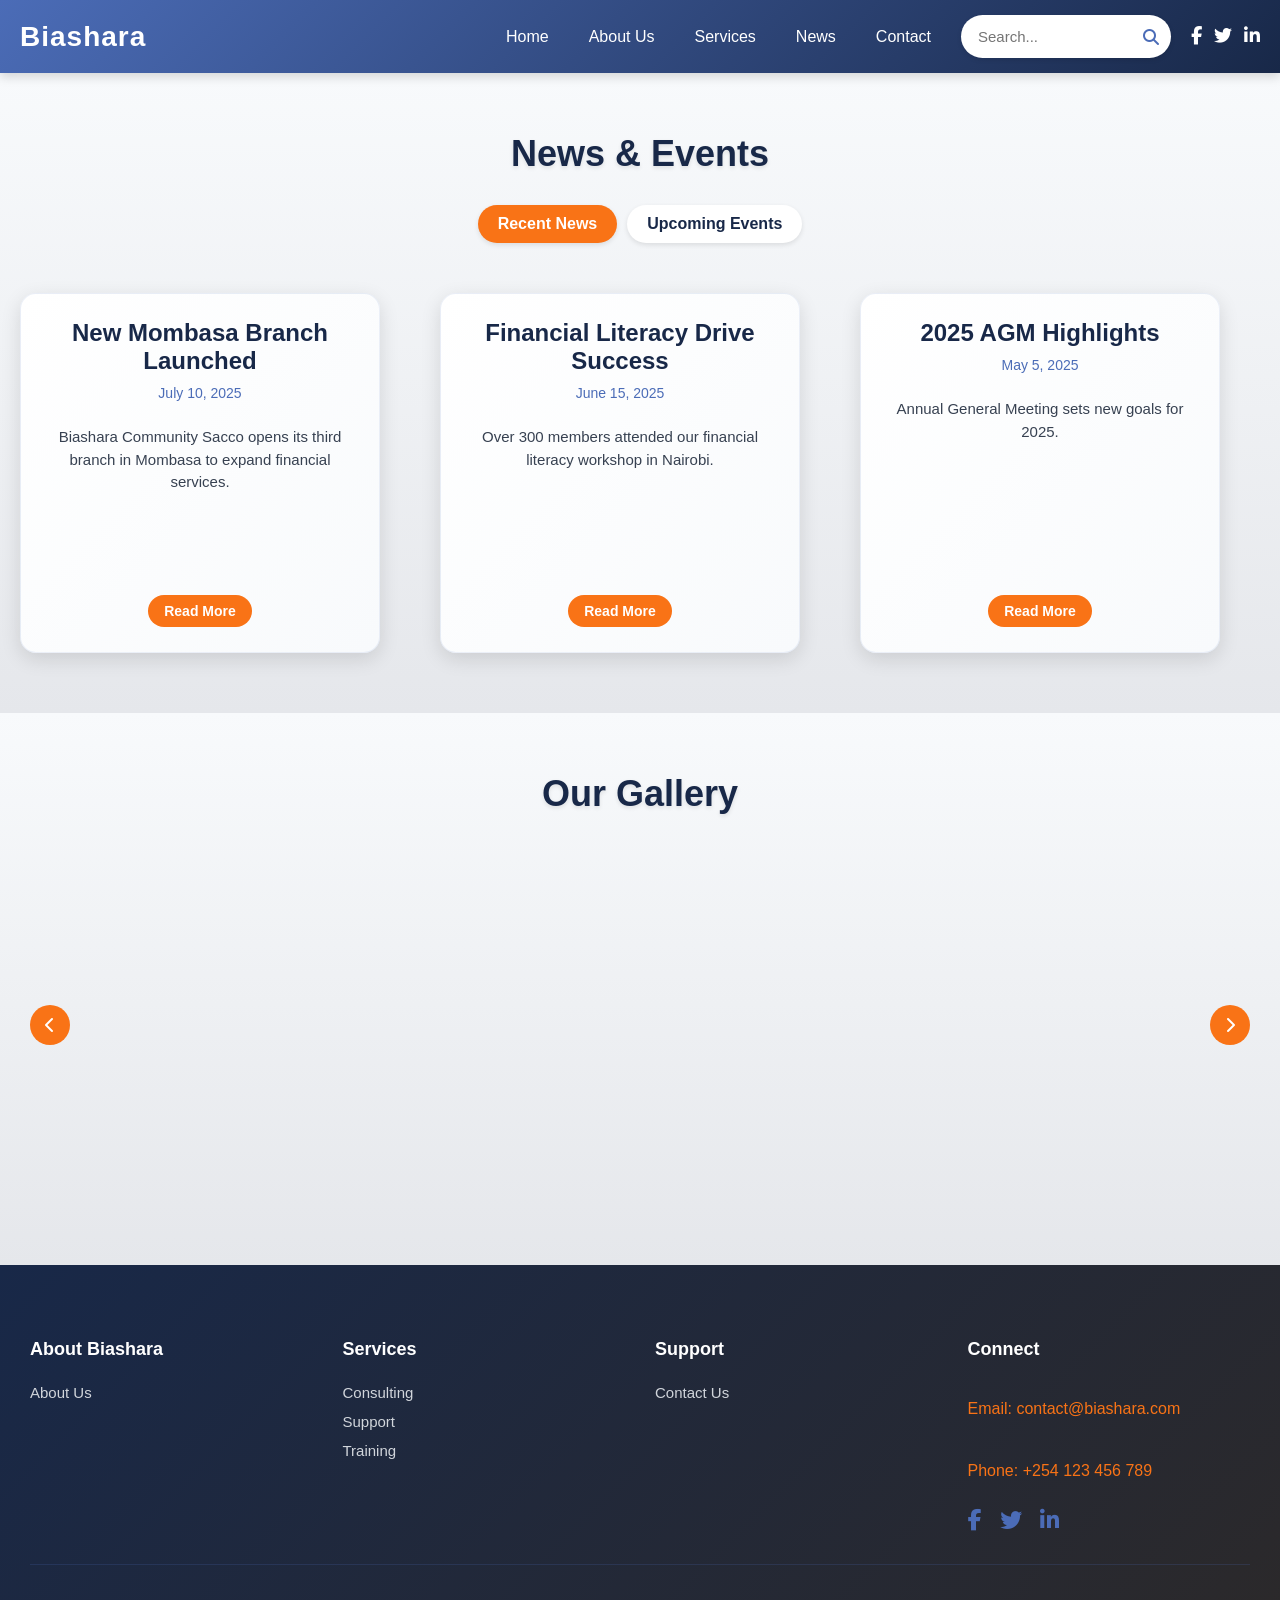
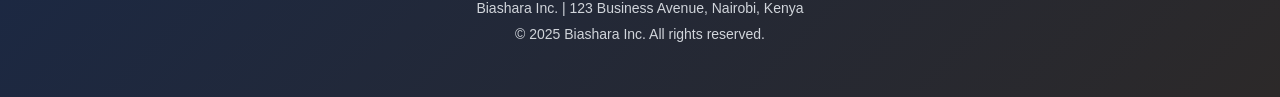
<file: news.html>
<!DOCTYPE html>
<html lang="en">
<head>
    <meta charset="UTF-8">
    <meta name="viewport" content="width=device-width, initial-scale=1.0">
    <title>News - Biashara Community Sacco</title>
    <link rel="stylesheet" href="https://cdnjs.cloudflare.com/ajax/libs/font-awesome/6.4.0/css/all.min.css">
    <style>
        body {
            margin: 0;
            min-height: 100vh;
            background-color: #f9fafb;
            font-family: -apple-system, BlinkMacSystemFont, 'Segoe UI', Roboto, sans-serif;
            overflow-x: hidden;
        }

        .biashara {
            width: 100%;
            max-width: 100%;
            display: flex;
            flex-direction: column;
            box-sizing: border-box;
            overflow-x: hidden;
        }

        .biashara-nav {
            background: linear-gradient(135deg, #4b6cb7 0%, #182848 100%);
            display: flex;
            align-items: center;
            padding: 15px 20px;
            box-shadow: 0 4px 10px rgba(0, 0, 0, 0.15);
            position: sticky;
            top: 0;
            z-index: 1000;
            transition: transform 0.3s ease;
            width: 100%;
            box-sizing: border-box;
        }

        .biashara-nav.hidden {
            transform: translateY(-100%);
        }

        .head {
            font-size: 28px;
            font-weight: 800;
            color: #ffffff;
            margin-right: auto;
            letter-spacing: 1px;
        }

        .nav-content {
            display: flex;
            align-items: center;
            gap: 20px;
        }

        .links {
            display: flex;
            gap: 20px;
            align-items: center;
        }

        .links-child {
            color: #ffffff;
            font-size: 16px;
            text-decoration: none;
            padding: 10px;
            position: relative;
            transition: color 0.3s ease, transform 0.2s ease;
        }

        .links-child:hover {
            color: #f97316;
            transform: translateY(-2px);
        }

        .links-child:hover::after {
            content: '';
            position: absolute;
            width: 100%;
            height: 2px;
            background: #f97316;
            bottom: 0;
            left: 0;
        }

        .dropdown {
            position: relative;
        }

        .dropdown-toggle {
            cursor: pointer;
        }

        .dropdown-menu {
            display: none;
            position: absolute;
            top: 100%;
            left: 0;
            background: rgba(24, 40, 72, 0.95);
            min-width: 200px;
            box-shadow: 0 6px 15px rgba(0, 0, 0, 0.2);
            border-radius: 8px;
            z-index: 1000;
            padding: 10px 0;
            transform: scale(0.9);
            opacity: 0;
            transform-origin: top center;
            animation: jelly 0.4s ease forwards;
        }

        @keyframes jelly {
            0% { transform: scale(0.9, 0.9); opacity: 0; }
            50% { transform: scale(1.1, 0.9); opacity: 0.8; }
            100% { transform: scale(1, 1); opacity: 1; }
        }

        .dropdown-menu a {
            display: block;
            padding: 12px 20px;
            color: #ffffff;
            text-decoration: none;
            font-size: 15px;
            transition: background 0.2s ease, color 0.2s ease;
        }

        .dropdown-menu a:hover {
            background: #f97316;
            color: #ffffff;
        }

        .dropdown:hover .dropdown-menu {
            display: block;
        }

        .nav-toggle, .hamburger {
            display: none;
        }

        .search-bar {
            display: flex;
            align-items: center;
            background: #ffffff;
            border-radius: 25px;
            padding: 8px 12px;
            box-shadow: 0 2px 5px rgba(0, 0, 0, 0.1);
        }

        .search-bar input {
            border: none;
            outline: none;
            font-size: 15px;
            color: #182848;
            width: 160px;
            padding: 5px;
        }

        .search-bar i {
            color: #4b6cb7;
            cursor: pointer;
            transition: color 0.3s ease;
        }

        .search-bar i:hover {
            color: #f97316;
        }

        .search-results {
            display: none;
            position: absolute;
            top: 100%;
            right: 20px;
            background: #ffffff;
            min-width: 220px;
            box-shadow: 0 6px 15px rgba(0, 0, 0, 0.15);
            border-radius: 8px;
            z-index: 1000;
            padding: 12px;
            max-height: 320px;
            overflow-y: auto;
        }

        .search-results a {
            display: block;
            padding: 10px;
            color: #182848;
            text-decoration: none;
            font-size: 14px;
            transition: background 0.2s ease;
        }

        .search-results a:hover {
            background: #f97316;
            color: #ffffff;
            border-radius: 4px;
        }

        .social-nav-links {
            display: flex;
            gap: 12px;
        }

        .social-nav-links a {
            color: #ffffff;
            font-size: 18px;
            transition: color 0.3s ease, transform 0.2s ease;
        }

        .social-nav-links a:hover {
            color: #f97316;
            transform: translateY(-2px);
        }

        .biashara-news {
            background: linear-gradient(180deg, #f8fafc 0%, #e5e7eb 100%);
            display: flex;
            flex-direction: column;
            gap: 30px;
            padding: 60px 20px;
            align-items: center;
            width: 100%;
            box-sizing: border-box;
        }

        .news-title {
            font-size: 36px;
            font-weight: 800;
            color: #182848;
            text-align: center;
            text-shadow: 0 2px 4px rgba(0, 0, 0, 0.1);
            position: static;
            z-index: 10;
        }

        .news-tabs {
            display: flex;
            gap: 10px;
            justify-content: center;
            margin-bottom: 20px;
        }

        .tab {
            padding: 10px 20px;
            font-size: 16px;
            font-weight: 600;
            color: #182848;
            background: #ffffff;
            border-radius: 25px;
            cursor: pointer;
            transition: background 0.3s ease, color 0.3s ease;
            box-shadow: 0 2px 5px rgba(0, 0, 0, 0.1);
        }

        .tab.active {
            background: #f97316;
            color: #ffffff;
        }

        .tab:hover {
            background: #f97316;
            color: #ffffff;
        }

        .news-content {
            display: none;
            grid-template-columns: repeat(auto-fit, minmax(360px, 1fr));
            gap: 20px;
            justify-content: center;
            width: 100%;
            max-width: 1280px;
            position: relative;
        }

        .news-content.active {
            display: grid;
        }

        .news-item {
            position: relative;
            width: 360px;
            height: 360px;
            background: linear-gradient(135deg, #ffffff 0%, #f8fafc 100%);
            border-radius: 16px;
            box-shadow: 0 6px 20px rgba(0, 0, 0, 0.12);
            opacity: 0;
            transform: scale(0.9);
            display: flex;
            flex-direction: column;
            align-items: center;
            justify-content: center;
            text-align: center;
            padding: 25px;
            transition: opacity 0.6s ease, transform 0.6s ease, box-shadow 0.3s ease, width 0.3s ease, height 0.3s ease, filter 0s ease;
            box-sizing: border-box;
            border: 1px solid rgba(75, 108, 183, 0.1);
            z-index: 1;
        }

        .news-item.active {
            width: 720px;
            height: 540px;
            z-index: 10;
            transform: scale(1);
        }

        .news-item.visible {
            opacity: 1;
            transform: scale(1);
        }

        .news-item:nth-child(1) { transition-delay: 0.3s; }
        .news-item:nth-child(2) { transition-delay: 0.4s; }
        .news-item:nth-child(3) { transition-delay: 0.5s; }

        .news-item-title {
            font-size: 24px;
            font-weight: 700;
            color: #182848;
            margin-bottom: 10px;
            opacity: 0;
            transform: translateY(20px);
            transition: opacity 0.6s ease, transform 0.6s ease;
        }

        .news-item.visible .news-item-title {
            opacity: 1;
            transform: translateY(0);
            transition-delay: 0.4s;
        }

        .news-item-date {
            font-size: 14px;
            color: #4b6cb7;
            margin-bottom: 10px;
            opacity: 0;
            transform: translateY(20px);
            transition: opacity 0.6s ease, transform 0.6s ease;
        }

        .news-item.visible .news-item-date {
            opacity: 1;
            transform: translateY(0);
            transition-delay: 0.5s;
        }

        .news-item-description {
            font-size: 15px;
            color: #374151;
            opacity: 0;
            transform: translateY(20px);
            transition: opacity 0.6s ease, transform 0.6s ease;
            line-height: 1.5;
            flex-grow: 1;
        }

        .news-item.visible .news-item-description {
            opacity: 1;
            transform: translateY(0);
            transition-delay: 0.6s;
        }

        .news-item-read-more {
            padding: 8px 16px;
            font-size: 14px;
            font-weight: 600;
            color: #ffffff;
            background: #f97316;
            border: none;
            border-radius: 25px;
            cursor: pointer;
            transition: background 0.3s ease;
            margin-top: 10px;
        }

        .news-item-read-more:hover {
            background: #182848;
        }

        .news-item-details {
            display: none;
            position: absolute;
            top: 0;
            left: 0;
            width: 100%;
            height: 100%;
            background: rgba(24, 40, 72, 0.95);
            color: #ffffff;
            flex-direction: column;
            justify-content: center;
            align-items: center;
            padding: 25px;
            border-radius: 16px;
            box-sizing: border-box;
        }

        .news-item.active .news-item-details {
            display: flex;
        }

        .news-item-details h3 {
            font-size: 20px;
            font-weight: 600;
            margin-bottom: 15px;
        }

        .news-item-details p {
            font-size: 14px;
            line-height: 1.5;
            text-align: center;
        }

        .biashara-gallery {
            background: linear-gradient(180deg, #f8fafc 0%, #e5e7eb 100%);
            display: flex;
            flex-direction: column;
            gap: 30px;
            padding: 60px 20px;
            align-items: center;
            width: 100%;
            box-sizing: border-box;
        }

        .gallery-title {
            font-size: 36px;
            font-weight: 800;
            color: #182848;
            text-align: center;
            text-shadow: 0 2px 4px rgba(0, 0, 0, 0.1);
            position: static;
            z-index: 10;
        }

        .gallery-slider-container {
            position: relative;
            width: 100%;
            max-width: 1280px;
            margin: 0 auto;
        }

        .gallery-slider {
            width: 100%;
            overflow-x: auto;
            display: flex;
            gap: 20px;
            scroll-snap-type: x mandatory;
            scrollbar-width: none;
            -ms-overflow-style: none;
        }

        .gallery-slider::-webkit-scrollbar {
            display: none;
        }

        .gallery-item {
            position: relative;
            flex: 0 0 360px;
            height: 360px;
            background: linear-gradient(135deg, #ffffff 0%, #f8fafc 100%);
            border-radius: 16px;
            box-shadow: 0 6px 20px rgba(0, 0, 0, 0.12);
            opacity: 0;
            transform: scale(0.9);
            display: flex;
            flex-direction: column;
            align-items: center;
            justify-content: center;
            text-align: center;
            padding: 25px;
            transition: opacity 0.6s ease, transform 0.6s ease, box-shadow 0.3s ease;
            box-sizing: border-box;
            border: 1px solid rgba(75, 108, 183, 0.1);
            scroll-snap-align: start;
        }

        .gallery-item.visible {
            opacity: 1;
            transform: scale(1);
        }

        .gallery-item:nth-child(1) { transition-delay: 0.3s; }
        .gallery-item:nth-child(2) { transition-delay: 0.4s; }
        .gallery-item:nth-child(3) { transition-delay: 0.5s; }
        .gallery-item:nth-child(4) { transition-delay: 0.6s; }
        .gallery-item:nth-child(5) { transition-delay: 0.7s; }
        .gallery-item:nth-child(6) { transition-delay: 0.8s; }

        .gallery-item:hover {
            transform: scale(1.02);
            box-shadow: 0 8px 25px rgba(0, 0, 0, 0.15);
        }

        .gallery-image {
            width: 100%;
            height: 240px;
            background: linear-gradient(135deg, #4b6cb7 0%, #182848 100%);
            border-radius: 12px;
            margin-bottom: 15px;
            display: flex;
            align-items: center;
            justify-content: center;
            color: #ffffff;
            font-size: 16px;
            font-weight: 600;
            text-align: center;
        }

        .gallery-item-title {
            font-size: 24px;
            font-weight: 700;
            color: #182848;
            opacity: 0;
            transform: translateY(20px);
            transition: opacity 0.6s ease, transform 0.6s ease;
        }

        .gallery-item.visible .gallery-item-title {
            opacity: 1;
            transform: translateY(0);
            transition-delay: 0.4s;
        }

        .slider-arrow {
            position: absolute;
            top: 50%;
            transform: translateY(-50%);
            background: #f97316;
            color: #ffffff;
            width: 40px;
            height: 40px;
            border-radius: 50%;
            display: flex;
            align-items: center;
            justify-content: center;
            cursor: pointer;
            z-index: 20;
            transition: background 0.3s ease;
        }

        .slider-arrow:hover {
            background: #182848;
        }

        .slider-arrow-left {
            left: 10px;
        }

        .slider-arrow-right {
            right: 10px;
        }

        .biashara-footer {
            background: linear-gradient(135deg, #182848 0%, #2c2929 100%);
            padding: 50px 30px;
            color: #f97316;
            width: 100%;
            box-sizing: border-box;
        }

        .footer-content {
            max-width: 1280px;
            margin: 0 auto;
            display: grid;
            grid-template-columns: repeat(4, 1fr);
            gap: 30px;
            padding-bottom: 30px;
            box-sizing: border-box;
        }

        .footer-column {
            display: flex;
            flex-direction: column;
            gap: 12px;
        }

        .footer-column h4 {
            font-size: 18px;
            font-weight: 700;
            margin-bottom: 12px;
            color: #ffffff;
        }

        .footer-column a {
            color: #d1d5db;
            text-decoration: none;
            font-size: 15px;
            transition: color 0.3s ease;
        }

        .footer-column a:hover {
            color: #f97316;
        }

        .social-links {
            display: flex;
            gap: 18px;
        }

        .social-links a {
            font-size: 22px;
            color: #4b6cb7;
            transition: color 0.3s ease, transform 0.2s ease;
        }

        .social-links a:hover {
            color: #f97316;
            transform: translateY(-2px);
        }

        .footer-bottom {
            text-align: center;
            padding-top: 30px;
            border-top: 1px solid rgba(75, 108, 183, 0.2);
            display: flex;
            flex-direction: column;
            align-items: center;
            justify-content: center;
        }

        .footer-bottom p {
            font-size: 14px;
            color: #d1d5db;
            margin: 5px 0;
            width: 100%;
            text-align: center;
        }

        @media (max-width: 1024px) {
            .biashara-nav {
                padding: 12px 15px;
            }

            .head {
                font-size: 24px;
            }

            .nav-content {
                gap: 15px;
            }

            .links {
                gap: 15px;
            }

            .links-child {
                font-size: 15px;
                padding: 8px;
            }

            .search-bar input {
                width: 120px;
                font-size: 14px;
            }

            .biashara-news {
                padding: 60px 15px;
            }

            .news-title {
                font-size: 32px;
            }

            .tab {
                font-size: 15px;
                padding: 8px 16px;
            }

            .news-item {
                width: 320px;
                height: 320px;
            }

            .news-item.active {
                width: 640px;
                height: 480px;
            }

            .news-item-title {
                font-size: 22px;
            }

            .news-item-date, .news-item-description, .news-item-details p {
                font-size: 14px;
            }

            .news-item-details h3 {
                font-size: 18px;
            }

            .news-item-read-more {
                font-size: 13px;
                padding: 7px 14px;
            }

            .biashara-gallery {
                padding: 60px 15px;
            }

            .gallery-title {
                font-size: 32px;
            }

            .gallery-slider-container {
                max-width: 100%;
            }

            .gallery-item {
                flex: 0 0 320px;
                height: 320px;
            }

            .gallery-image {
                height: 200px;
            }

            .gallery-item-title {
                font-size: 22px;
            }

            .slider-arrow {
                width: 36px;
                height: 36px;
            }

            .slider-arrow-left {
                left: 5px;
            }

            .slider-arrow-right {
                right: 5px;
            }

            .footer-content {
                grid-template-columns: repeat(2, 1fr);
            }
        }

        @media (max-width: 768px) {
            .hamburger {
                display: flex;
                flex-direction: column;
                justify-content: space-between;
                width: 28px;
                height: 20px;
                cursor: pointer;
                margin-left: 10px;
            }

            .hamburger span {
                background: #ffffff;
                height: 3px;
                border-radius: 2px;
                transition: all 0.3s ease;
            }

            .nav-toggle:checked + .hamburger span:nth-child(1) {
                transform: rotate(45deg) translate(5px, 5px);
            }

            .nav-toggle:checked + .hamburger span:nth-child(2) {
                opacity: 0;
            }

            .nav-toggle:checked + .hamburger span:nth-child(3) {
                transform: rotate(-45deg) translate(7px, -7px);
            }

            .nav-content {
                display: none;
                flex-direction: column;
                position: absolute;
                top: 80px;
                left: 0;
                width: 100%;
                background: #182848;
                padding: 15px;
                box-shadow: 0 4px 12px rgba(0, 0, 0, 0.15);
                align-items: flex-start;
                box-sizing: border-box;
            }

            .nav-toggle:checked ~ .nav-content {
                display: flex;
            }

            .links {
                flex-direction: column;
                width: 100%;
                align-items: flex-start;
                gap: 10px;
            }

            .links-child {
                padding: 12px;
                font-size: 15px;
                color: #ffffff;
            }

            .dropdown-menu {
                position: static;
                background: rgba(24, 40, 72, 0.95);
                box-shadow: none;
                transform: none;
                opacity: 1;
                display: none;
                border-radius: 0;
                animation: none;
            }

            .dropdown.active .dropdown-menu {
                display: block;
            }

            .search-bar {
                margin-left: 10px;
                padding: 6px 10px;
            }

            .search-bar input {
                width: 100px;
                font-size: 14px;
            }

            .social-nav-links {
                margin-top: 10px;
                gap: 10px;
            }

            .social-nav-links a {
                font-size: 16px;
            }

            .biashara-news {
                padding: 60px 10px;
            }

            .news-title {
                font-size: 30px;
            }

            .tab {
                font-size: 14px;
                padding: 8px 14px;
            }

            .news-content {
                grid-template-columns: 1fr;
                justify-items: center;
            }

            .news-item {
                width: 300px;
                height: 300px;
            }

            .news-item.active {
                width: 300px;
                height: 450px;
            }

            .news-item-title {
                font-size: 20px;
            }

            .news-item-date, .news-item-description, .news-item-details p {
                font-size: 13px;
            }

            .news-item-details h3 {
                font-size: 16px;
            }

            .news-item-read-more {
                font-size: 12px;
                padding: 6px 12px;
            }

            .biashara-gallery {
                padding: 60px 10px;
            }

            .gallery-title {
                font-size: 30px;
            }

            .gallery-slider {
                flex-direction: column;
                overflow-x: hidden;
                overflow-y: auto;
                scroll-snap-type: y mandatory;
            }

            .gallery-item {
                flex: 0 0 300px;
                height: 300px;
            }

            .gallery-image {
                height: 180px;
            }

            .gallery-item-title {
                font-size: 20px;
            }

            .slider-arrow {
                display: none;
            }

            .footer-content {
                grid-template-columns: repeat(2, 1fr);
                gap: 20px;
            }
        }

        @media (max-width: 500px) {
            .biashara-nav {
                padding: 10px 12px;
            }

            .head {
                font-size: 20px;
            }

            .hamburger {
                width: 24px;
                height: 18px;
            }

            .hamburger span {
                height: 2px;
            }

            .nav-content {
                top: 70px;
                padding: 12px;
            }

            .links-child {
                font-size: 14px;
                padding: 10px;
            }

            .search-bar {
                padding: 5px 8px;
            }

            .search-bar input {
                width: 80px;
                font-size: 13px;
            }

            .social-nav-links a {
                font-size: 14px;
            }

            .biashara-news {
                padding: 60px 10px;
            }

            .news-title {
                font-size: 28px;
            }

            .tab {
                font-size: 13px;
                padding: 6px 12px;
            }

            .news-item {
                width: 280px;
                height: 280px;
            }

            .news-item.active {
                width: 280px;
                height: 420px;
            }

            .news-item-title {
                font-size: 18px;
            }

            .news-item-date, .news-item-description, .news-item-details p {
                font-size: 12px;
            }

            .news-item-details h3 {
                font-size: 15px;
            }

            .news-item-read-more {
                font-size: 11px;
                padding: 5px 10px;
            }

            .biashara-gallery {
                padding: 60px 10px;
            }

            .gallery-title {
                font-size: 28px;
            }

            .gallery-item {
                flex: 0 0 280px;
                height: 280px;
            }

            .gallery-image {
                height: 160px;
            }

            .gallery-item-title {
                font-size: 18px;
            }

            .footer-content {
                grid-template-columns: repeat(2, 1fr);
                gap: 15px;
            }
        }
    </style>
</head>
<body>
    <div class="biashara">
        <div class="biashara-nav">
            <div class="head">Biashara</div>
            <input type="checkbox" id="nav-toggle" class="nav-toggle">
            <label for="nav-toggle" class="hamburger">
                <span></span>
                <span></span>
                <span></span>
            </label>
            <div class="nav-content">
                <div class="links">
                    <a class="links-child" href="index.html#home" data-search="Home">Home</a>
                    <a class="links-child" href="about.html" data-search="About Us">About Us</a>
                     <a class="links-child" href="services.html" data-search="About Us">Services</a>
                    <a class="links-child" href="news.html" data-search="News">News</a>
                    <a class="links-child" href="index.html#contact" data-search="Contact">Contact</a>
                </div>
                <div class="search-bar">
                    <input type="text" placeholder="Search..." id="search-input">
                    <i class="fas fa-search"></i>
                </div>
                <div class="search-results" id="search-results"></div>
                <div class="social-nav-links">
                    <a href="https://facebook.com/biashara" target="_blank"><i class="fab fa-facebook-f"></i></a>
                    <a href="https://twitter.com/biashara" target="_blank"><i class="fab fa-twitter"></i></a>
                    <a href="https://linkedin.com/company/biashara" target="_blank"><i class="fab fa-linkedin-in"></i></a>
                </div>
            </div>
        </div>
        <div class="biashara-news">
            <div class="news-title">News & Events</div>
            <div class="news-tabs">
                <div class="tab active" data-tab="recent-news">Recent News</div>
                <div class="tab" data-tab="upcoming-events">Upcoming Events</div>
            </div>
            <div class="news-content recent-news active">
                <div class="news-item">
                    <div class="news-item-title">New Mombasa Branch Launched</div>
                    <div class="news-item-date">July 10, 2025</div>
                    <p class="news-item-description">Biashara Community Sacco opens its third branch in Mombasa to expand financial services.</p>
                    <button class="news-item-read-more">Read More</button>
                    <div class="news-item-details">
                        <h3>New Mombasa Branch Launched</h3>
                        <p>Biashara Community Sacco proudly opened its third branch in Mombasa on July 10, 2025. The new branch aims to provide accessible financial services, including savings accounts, loans, and financial literacy programs, to the coastal community. The opening ceremony was attended by local leaders and over 200 members, marking a significant milestone in our mission to empower businesses across Kenya.</p>
                    </div>
                </div>
                <div class="news-item">
                    <div class="news-item-title">Financial Literacy Drive Success</div>
                    <div class="news-item-date">June 15, 2025</div>
                    <p class="news-item-description">Over 300 members attended our financial literacy workshop in Nairobi.</p>
                    <button class="news-item-read-more">Read More</button>
                    <div class="news-item-details">
                        <h3>Financial Literacy Drive Success</h3>
                        <p>Our financial literacy workshop, held on June 15, 2025, in Nairobi, drew over 300 participants. The event focused on budgeting, investment strategies, and loan management, empowering members to make informed financial decisions. Expert speakers from the banking sector shared insights, and interactive sessions provided practical tools for financial planning.</p>
                    </div>
                </div>
                <div class="news-item">
                    <div class="news-item-title">2025 AGM Highlights</div>
                    <div class="news-item-date">May 5, 2025</div>
                    <p class="news-item-description">Annual General Meeting sets new goals for 2025.</p>
                    <button class="news-item-read-more">Read More</button>
                    <div class="news-item-details">
                        <h3>2025 AGM Highlights</h3>
                        <p>The 2025 Annual General Meeting, held on May 5, 2025, brought together over 500 members to review 2024 performance and set ambitious goals for 2025. Key highlights included a 20% increase in membership and the approval of new loan products tailored for small businesses. The meeting also elected new board members to steer the Sacco forward.</p>
                    </div>
                </div>
            </div>
            <div class="news-content upcoming-events">
                <div class="news-item">
                    <div class="news-item-title">Community Outreach in Eldoret</div>
                    <div class="news-item-date">August 20, 2025</div>
                    <p class="news-item-description">Join our outreach program to promote financial inclusion in Eldoret.</p>
                    <button class="news-item-read-more">Read More</button>
                    <div class="news-item-details">
                        <h3>Community Outreach in Eldoret</h3>
                        <p>Scheduled for August 20, 2025, our community outreach in Eldoret will focus on financial inclusion for underserved communities. The program includes free financial literacy workshops, business consultations, and networking opportunities. We aim to empower local entrepreneurs with the tools to grow their businesses sustainably.</p>
                    </div>
                </div>
                <div class="news-item">
                    <div class="news-item-title">Member Networking Gala</div>
                    <div class="news-item-date">September 10, 2025</div>
                    <p class="news-item-description">An exclusive gala for Biashara members to network and collaborate.</p>
                    <button class="news-item-read-more">Read More</button>
                    <div class="news-item-details">
                        <h3>Member Networking Gala</h3>
                        <p>Our Member Networking Gala on September 10, 2025, will bring together Biashara members for an evening of networking and collaboration. Held in Nairobi, the event will feature keynote speeches from industry leaders, business showcases, and opportunities to form strategic partnerships. Don’t miss this chance to connect!</p>
                    </div>
                </div>
                <div class="news-item">
                    <div class="news-item-title">Entrepreneurship Workshop</div>
                    <div class="news-item-date">October 25, 2025</div>
                    <p class="news-item-description">A workshop to boost entrepreneurial skills for our members.</p>
                    <button class="news-item-read-more">Read More</button>
                    <div class="news-item-details">
                        <h3>Entrepreneurship Workshop</h3>
                        <p>Join us on October 25, 2025, for an entrepreneurship workshop designed to enhance business management skills. Topics include digital marketing, cash flow management, and scaling small businesses. This hands-on session will provide practical tools and expert guidance to help members grow their enterprises.</p>
                    </div>
                </div>
            </div>
        </div>
        <div class="biashara-gallery">
            <div class="gallery-title">Our Gallery</div>
            <div class="gallery-slider-container">
                <div class="slider-arrow slider-arrow-left"><i class="fas fa-chevron-left"></i></div>
                <div class="gallery-slider">
                    <div class="gallery-item">
                        <div class="gallery-image">Mombasa Branch Opening</div>
                        <div class="gallery-item-title">Mombasa Branch Opening</div>
                    </div>
                    <div class="gallery-item">
                        <div class="gallery-image">Financial Literacy Workshop</div>
                        <div class="gallery-item-title">Financial Literacy Workshop</div>
                    </div>
                    <div class="gallery-item">
                        <div class="gallery-image">2025 AGM</div>
                        <div class="gallery-item-title">2025 AGM</div>
                    </div>
                    <div class="gallery-item">
                        <div class="gallery-image">Community Outreach</div>
                        <div class="gallery-item-title">Community Outreach</div>
                    </div>
                    <div class="gallery-item">
                        <div class="gallery-image">Networking Gala</div>
                        <div class="gallery-item-title">Networking Gala</div>
                    </div>
                    <div class="gallery-item">
                        <div class="gallery-image">Entrepreneurship Workshop</div>
                        <div class="gallery-item-title">Entrepreneurship Workshop</div>
                    </div>
                </div>
                <div class="slider-arrow slider-arrow-right"><i class="fas fa-chevron-right"></i></div>
            </div>
        </div>
        <div class="biashara-footer">
            <div class="footer-content">
                <div class="footer-column">
                    <h4>About Biashara</h4>
                    <a href="about.html" data-search="About Us">About Us</a>
                </div>
                <div class="footer-column">
                    <h4>Services</h4>
                    <a href="services.html#consulting" data-search="Consulting">Consulting</a>
                    <a href="services.html#support" data-search="Support">Support</a>
                    <a href="services.html#training" data-search="Training">Training</a>
                </div>
                <div class="footer-column">
                    <h4>Support</h4>
                    <a href="index.html#contact" data-search="Contact">Contact Us</a>
                </div>
                <div class="footer-column">
                    <h4>Connect</h4>
                    <p>Email: contact@biashara.com</p>
                    <p>Phone: +254 123 456 789</p>
                    <div class="social-links">
                        <a href="https://facebook.com/biashara" target="_blank"><i class="fab fa-facebook-f"></i></a>
                        <a href="https://twitter.com/biashara" target="_blank"><i class="fab fa-twitter"></i></a>
                        <a href="https://linkedin.com/company/biashara" target="_blank"><i class="fab fa-linkedin-in"></i></a>
                    </div>
                </div>
            </div>
            <div class="footer-bottom">
                <p>Biashara Inc. | 123 Business Avenue, Nairobi, Kenya</p>
                <p>© 2025 Biashara Inc. All rights reserved.</p>
            </div>
        </div>
    </div>
    <script>
        document.addEventListener('DOMContentLoaded', () => {
            const dropdownToggles = document.querySelectorAll('.dropdown-toggle');
            const nav = document.querySelector('.biashara-nav');
            const navToggle = document.getElementById('nav-toggle');
            const newsItems = document.querySelectorAll('.news-item');
            const galleryItems = document.querySelectorAll('.gallery-item');
            const tabs = document.querySelectorAll('.tab');
            const newsContents = document.querySelectorAll('.news-content');
            const readMoreButtons = document.querySelectorAll('.news-item-read-more');
            const leftArrow = document.querySelector('.slider-arrow-left');
            const rightArrow = document.querySelector('.slider-arrow-right');
            const slider = document.querySelector('.gallery-slider');
            const searchInput = document.getElementById('search-input');
            const searchResults = document.getElementById('search-results');
            let lastScroll = 0;

            const searchableItems = [
                { name: 'Home', href: 'index.html#home' },
                { name: 'About Us', href: 'about.html' },
                { name: 'Consulting', href: 'services.html#consulting' },
                { name: 'Support', href: 'services.html#support' },
                { name: 'Training', href: 'services.html#training' },
                { name: 'News', href: 'news.html' },
                { name: 'Contact', href: 'index.html#contact' }
            ];

            dropdownToggles.forEach(toggle => {
                toggle.addEventListener('click', (e) => {
                    if (window.innerWidth <= 768) {
                        e.preventDefault();
                        const dropdown = toggle.closest('.dropdown');
                        dropdown.classList.toggle('active');
                    }
                });
            });

            tabs.forEach(tab => {
                tab.addEventListener('click', () => {
                    tabs.forEach(t => t.classList.remove('active'));
                    tab.classList.add('active');
                    newsContents.forEach(content => content.style.display = 'none');
                    document.querySelector(`.${tab.dataset.tab}`).style.display = 'grid';
                    newsItems.forEach(item => {
                        item.classList.remove('active');
                        item.style.filter = 'none';
                    });
                });
            });

            readMoreButtons.forEach(button => {
                button.addEventListener('click', () => {
                    const newsItem = button.closest('.news-item');
                    const isActive = newsItem.classList.contains('active');
                    newsItems.forEach(item => {
                        item.classList.remove('active');
                        item.style.filter = 'none';
                    });
                    if (!isActive) {
                        newsItem.classList.add('active');
                        newsItems.forEach(item => {
                            if (item !== newsItem) {
                                item.style.filter = 'blur(2px)';
                            }
                        });
                    }
                });
            });

            window.addEventListener('scroll', () => {
                const currentScroll = window.pageYOffset;
                if (currentScroll > lastScroll) {
                    nav.classList.add('hidden');
                } else {
                    nav.classList.remove('hidden');
                }
                lastScroll = currentScroll <= 0 ? 0 : currentScroll;
            });

            document.addEventListener('click', (e) => {
                if (window.innerWidth <= 768 && navToggle.checked && !nav.contains(e.target)) {
                    navToggle.checked = false;
                }
                if (!searchInput.contains(e.target) && !searchResults.contains(e.target)) {
                    searchResults.style.display = 'none';
                }
            });

            leftArrow.addEventListener('click', () => {
                slider.scrollBy({ left: -360, behavior: 'smooth' });
            });

            rightArrow.addEventListener('click', () => {
                slider.scrollBy({ left: 360, behavior: 'smooth' });
            });

            const contentObserver = new IntersectionObserver((entries) => {
                entries.forEach(entry => {
                    if (entry.isIntersecting) {
                        entry.target.classList.add('visible');
                    } else {
                        entry.target.classList.remove('visible');
                    }
                });
            }, { threshold: 0.5 });

            newsItems.forEach(item => contentObserver.observe(item));
            galleryItems.forEach(item => contentObserver.observe(item));

            function handleSearch() {
                const query = searchInput.value.toLowerCase().trim();
                searchResults.innerHTML = '';
                if (query) {
                    const results = searchableItems.filter(item => item.name.toLowerCase().includes(query));
                    if (results.length) {
                        results.forEach(result => {
                            const link = document.createElement('a');
                            link.href = result.href;
                            link.textContent = result.name;
                            searchResults.appendChild(link);
                        });
                        searchResults.style.display = 'block';
                    } else {
                        searchResults.style.display = 'none';
                    }
                } else {
                    searchResults.style.display = 'none';
                }
            }

            searchInput.addEventListener('input', handleSearch);
            searchInput.addEventListener('focus', handleSearch);
        });
    </script>
</body>
</html>
</file>
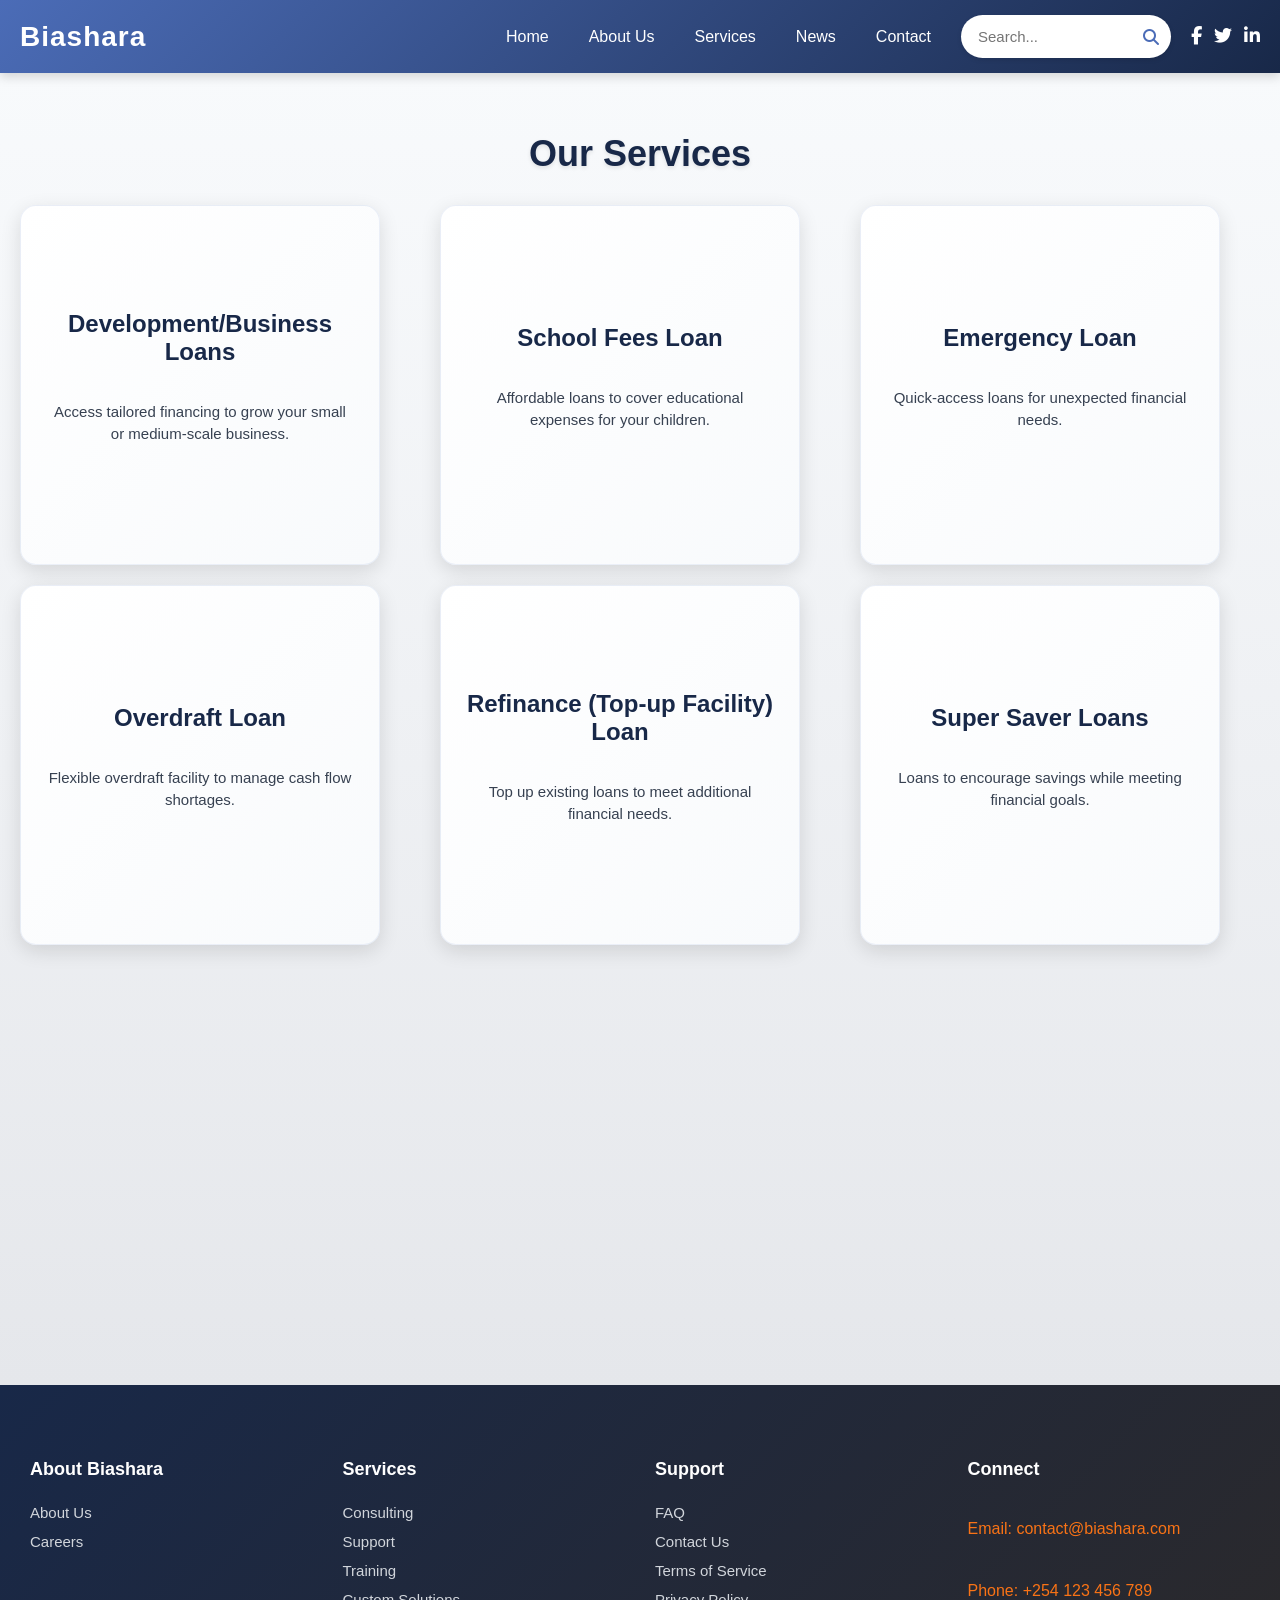
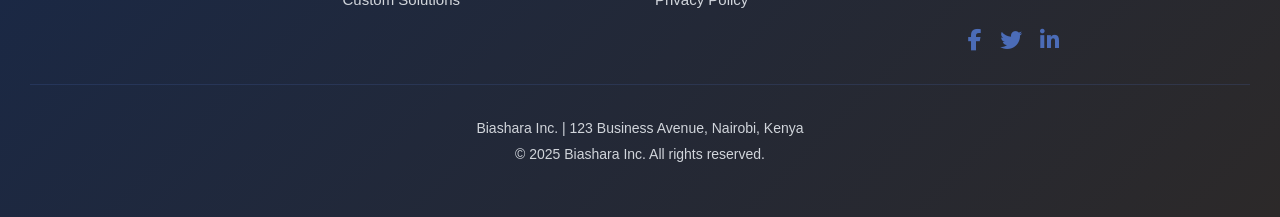
<file: services.html>
<!DOCTYPE html>
<html lang="en">
<head>
    <meta charset="UTF-8">
    <meta name="viewport" content="width=device-width, initial-scale=1.0">
    <title>Services - Biashara Community Sacco</title>
    <link rel="stylesheet" href="https://cdnjs.cloudflare.com/ajax/libs/font-awesome/6.4.0/css/all.min.css">
    <style>
        body {
            margin: 0;
            min-height: 100vh;
            background-color: #f9fafb;
            font-family: -apple-system, BlinkMacSystemFont, 'Segoe UI', Roboto, sans-serif;
            overflow-x: hidden;
        }

        .biashara {
            width: 100%;
            max-width: 100%;
            display: flex;
            flex-direction: column;
            box-sizing: border-box;
            overflow-x: hidden;
        }

        .biashara-nav {
            background: linear-gradient(135deg, #4b6cb7 0%, #182848 100%);
            display: flex;
            align-items: center;
            padding: 15px 20px;
            box-shadow: 0 4px 10px rgba(0, 0, 0, 0.15);
            position: sticky;
            top: 0;
            z-index: 1000;
            transition: transform 0.3s ease;
            width: 100%;
            box-sizing: border-box;
        }

        .biashara-nav.hidden {
            transform: translateY(-100%);
        }

        .head {
            font-size: 28px;
            font-weight: 800;
            color: #ffffff;
            margin-right: auto;
            letter-spacing: 1px;
        }

        .nav-content {
            display: flex;
            align-items: center;
            gap: 20px;
        }

        .links {
            display: flex;
            gap: 20px;
            align-items: center;
        }

        .links-child {
            color: #ffffff;
            font-size: 16px;
            text-decoration: none;
            padding: 10px;
            position: relative;
            transition: color 0.3s ease, transform 0.2s ease;
        }

        .links-child:hover {
            color: #f97316;
            transform: translateY(-2px);
        }

        .links-child:hover::after {
            content: '';
            position: absolute;
            width: 100%;
            height: 2px;
            background: #f97316;
            bottom: 0;
            left: 0;
        }

        .dropdown {
            position: relative;
        }

        .dropdown-toggle {
            cursor: pointer;
        }

        .dropdown-menu {
            display: none;
            position: absolute;
            top: 100%;
            left: 0;
            background: rgba(24, 40, 72, 0.95);
            min-width: 200px;
            box-shadow: 0 6px 15px rgba(0, 0, 0, 0.2);
            border-radius: 8px;
            z-index: 1000;
            padding: 10px 0;
            transform: scale(0.9);
            opacity: 0;
            transform-origin: top center;
            animation: jelly 0.4s ease forwards;
        }

        @keyframes jelly {
            0% { transform: scale(0.9, 0.9); opacity: 0; }
            50% { transform: scale(1.1, 0.9); opacity: 0.8; }
            100% { transform: scale(1, 1); opacity: 1; }
        }

        .dropdown-menu a {
            display: block;
            padding: 12px 20px;
            color: #ffffff;
            text-decoration: none;
            font-size: 15px;
            transition: background 0.2s ease, color 0.2s ease;
        }

        .dropdown-menu a:hover {
            background: #f97316;
            color: #ffffff;
        }

        .dropdown:hover .dropdown-menu {
            display: block;
        }

        .nav-toggle, .hamburger {
            display: none;
        }

        .search-bar {
            display: flex;
            align-items: center;
            background: #ffffff;
            border-radius: 25px;
            padding: 8px 12px;
            box-shadow: 0 2px 5px rgba(0, 0, 0, 0.1);
        }

        .search-bar input {
            border: none;
            outline: none;
            font-size: 15px;
            color: #182848;
            width: 160px;
            padding: 5px;
        }

        .search-bar i {
            color: #4b6cb7;
            cursor: pointer;
            transition: color 0.3s ease;
        }

        .search-bar i:hover {
            color: #f97316;
        }

        .search-results {
            display: none;
            position: absolute;
            top: 100%;
            right: 20px;
            background: #ffffff;
            min-width: 220px;
            box-shadow: 0 6px 15px rgba(0, 0, 0, 0.15);
            border-radius: 8px;
            z-index: 1000;
            padding: 12px;
            max-height: 320px;
            overflow-y: auto;
        }

        .search-results a {
            display: block;
            padding: 10px;
            color: #182848;
            text-decoration: none;
            font-size: 14px;
            transition: background 0.2s ease;
        }

        .search-results a:hover {
            background: #f97316;
            color: #ffffff;
            border-radius: 4px;
        }

        .social-nav-links {
            display: flex;
            gap: 12px;
        }

        .social-nav-links a {
            color: #ffffff;
            font-size: 18px;
            transition: color 0.3s ease, transform 0.2s ease;
        }

        .social-nav-links a:hover {
            color: #f97316;
            transform: translateY(-2px);
        }

        .biashara-services {
            background: linear-gradient(180deg, #f8fafc 0%, #e5e7eb 100%);
            display: flex;
            flex-direction: column;
            gap: 30px;
            padding: 60px 20px;
            align-items: center;
            width: 100%;
            box-sizing: border-box;
        }

        .services-title {
            font-size: 36px;
            font-weight: 800;
            color: #182848;
            text-align: center;
            text-shadow: 0 2px 4px rgba(0, 0, 0, 0.1);
            position: static;
            z-index: 10;
        }

        .services-container {
            display: grid;
            grid-template-columns: repeat(auto-fit, minmax(360px, 1fr));
            gap: 20px;
            justify-content: center;
            width: 100%;
            max-width: 1280px;
        }

        .service {
            position: relative;
            width: 360px;
            height: 360px;
            background: linear-gradient(135deg, #ffffff 0%, #f8fafc 100%);
            border-radius: 16px;
            box-shadow: 0 6px 20px rgba(0, 0, 0, 0.12);
            opacity: 0;
            transform: scale(0.9);
            display: flex;
            flex-direction: column;
            align-items: center;
            justify-content: center;
            text-align: center;
            padding: 25px;
            transition: opacity 0.6s ease, transform 0.6s ease, box-shadow 0.3s ease, filter 0s ease;
            box-sizing: border-box;
            border: 1px solid rgba(75, 108, 183, 0.1);
            overflow: hidden;
        }

        .service.visible {
            opacity: 1;
            transform: scale(1);
        }

        .service:nth-child(1) { transition-delay: 0.3s; }
        .service:nth-child(2) { transition-delay: 0.4s; }
        .service:nth-child(3) { transition-delay: 0.5s; }
        .service:nth-child(4) { transition-delay: 0.6s; }
        .service:nth-child(5) { transition-delay: 0.7s; }
        .service:nth-child(6) { transition-delay: 0.8s; }
        .service:nth-child(7) { transition-delay: 0.9s; }

        .service:hover {
            transform: scale(1.02);
            box-shadow: 0 8px 25px rgba(0, 0, 0, 0.15);
            filter: none;
            z-index: 10;
        }

        .services-container:hover .service:not(:hover) {
            filter: blur(2px);
        }

        .service-title {
            font-size: 24px;
            font-weight: 700;
            color: #182848;
            margin-bottom: 20px;
            opacity: 0;
            transform: translateY(20px);
            transition: opacity 0.6s ease, transform 0.6s ease;
        }

        .service.visible .service-title {
            opacity: 1;
            transform: translateY(0);
            transition-delay: 0.4s;
        }

        .service-description {
            font-size: 15px;
            color: #374151;
            opacity: 0;
            transform: translateY(20px);
            transition: opacity 0.6s ease, transform 0.6s ease;
            line-height: 1.5;
        }

        .service.visible .service-description {
            opacity: 1;
            transform: translateY(0);
            transition-delay: 0.5s;
        }

        .service-details {
            position: absolute;
            top: 0;
            left: 0;
            width: 100%;
            height: 100%;
            background: rgba(24, 40, 72, 0.95);
            color: #ffffff;
            display: flex;
            flex-direction: column;
            justify-content: center;
            align-items: center;
            padding: 25px;
            transform: translateX(100%);
            transition: transform 0.3s ease;
            border-radius: 16px;
            box-sizing: border-box;
        }

        .service:hover .service-details {
            transform: translateX(0);
        }

        .service-details h3 {
            font-size: 20px;
            font-weight: 600;
            margin-bottom: 15px;
        }

        .service-details p {
            font-size: 14px;
            line-height: 1.5;
            text-align: center;
        }

        .biashara-footer {
            background: linear-gradient(135deg, #182848 0%, #2c2929 100%);
            padding: 50px 30px;
            color: #f97316;
            width: 100%;
            box-sizing: border-box;
        }

        .footer-content {
            max-width: 1280px;
            margin: 0 auto;
            display: grid;
            grid-template-columns: repeat(4, 1fr);
            gap: 30px;
            padding-bottom: 30px;
            box-sizing: border-box;
        }

        .footer-column {
            display: flex;
            flex-direction: column;
            gap: 12px;
        }

        .footer-column h4 {
            font-size: 18px;
            font-weight: 700;
            margin-bottom: 12px;
            color: #ffffff;
        }

        .footer-column a {
            color: #d1d5db;
            text-decoration: none;
            font-size: 15px;
            transition: color 0.3s ease;
        }

        .footer-column a:hover {
            color: #f97316;
        }

        .social-links {
            display: flex;
            gap: 18px;
        }

        .social-links a {
            font-size: 22px;
            color: #4b6cb7;
            transition: color 0.3s ease, transform 0.2s ease;
        }

        .social-links a:hover {
            color: #f97316;
            transform: translateY(-2px);
        }

        .footer-bottom {
            text-align: center;
            padding-top: 30px;
            border-top: 1px solid rgba(75, 108, 183, 0.2);
            display: flex;
            flex-direction: column;
            align-items: center;
            justify-content: center;
        }

        .footer-bottom p {
            font-size: 14px;
            color: #d1d5db;
            margin: 5px 0;
            width: 100%;
            text-align: center;
        }

        @media (max-width: 1024px) {
            .biashara-nav {
                padding: 12px 15px;
            }

            .head {
                font-size: 24px;
            }

            .nav-content {
                gap: 15px;
            }

            .links {
                gap: 15px;
            }

            .links-child {
                font-size: 15px;
                padding: 8px;
            }

            .search-bar input {
                width: 120px;
                font-size: 14px;
            }

            .biashara-services {
                padding: 60px 15px;
            }

            .services-title {
                font-size: 32px;
            }

            .service {
                width: 320px;
                height: 320px;
            }

            .service-title {
                font-size: 22px;
            }

            .service-description, .service-details p {
                font-size: 14px;
            }

            .service-details h3 {
                font-size: 18px;
            }

            .footer-content {
                grid-template-columns: repeat(2, 1fr);
            }
        }

        @media (max-width: 768px) {
            .hamburger {
                display: flex;
                flex-direction: column;
                justify-content: space-between;
                width: 28px;
                height: 20px;
                cursor: pointer;
                margin-left: 10px;
            }

            .hamburger span {
                background: #ffffff;
                height: 3px;
                border-radius: 2px;
                transition: all 0.3s ease;
            }

            .nav-toggle:checked + .hamburger span:nth-child(1) {
                transform: rotate(45deg) translate(5px, 5px);
            }

            .nav-toggle:checked + .hamburger span:nth-child(2) {
                opacity: 0;
            }

            .nav-toggle:checked + .hamburger span:nth-child(3) {
                transform: rotate(-45deg) translate(7px, -7px);
            }

            .nav-content {
                display: none;
                flex-direction: column;
                position: absolute;
                top: 80px;
                left: 0;
                width: 100%;
                background: #182848;
                padding: 15px;
                box-shadow: 0 4px 12px rgba(0, 0, 0, 0.15);
                align-items: flex-start;
                box-sizing: border-box;
            }

            .nav-toggle:checked ~ .nav-content {
                display: flex;
            }

            .links {
                flex-direction: column;
                width: 100%;
                align-items: flex-start;
                gap: 10px;
            }

            .links-child {
                padding: 12px;
                font-size: 15px;
                color: #ffffff;
            }

            .dropdown-menu {
                position: static;
                background: rgba(24, 40, 72, 0.95);
                box-shadow: none;
                transform: none;
                opacity: 1;
                display: none;
                border-radius: 0;
                animation: none;
            }

            .dropdown.active .dropdown-menu {
                display: block;
            }

            .search-bar {
                margin-left: 10px;
                padding: 6px 10px;
            }

            .search-bar input {
                width: 100px;
                font-size: 14px;
            }

            .social-nav-links {
                margin-top: 10px;
                gap: 10px;
            }

            .social-nav-links a {
                font-size: 16px;
            }

            .biashara-services {
                padding: 60px 10px;
            }

            .services-title {
                font-size: 30px;
            }

            .services-container {
                grid-template-columns: 1fr;
                justify-items: center;
            }

            .service {
                width: 300px;
                height: 300px;
                transition: opacity 0.6s ease, transform 0.6s ease, box-shadow 0.3s ease, filter 0s ease;
            }

            .service-title {
                font-size: 20px;
            }

            .service-description, .service-details p {
                font-size: 13px;
            }

            .service-details h3 {
                font-size: 16px;
            }

            .service-details {
                transform: translateY(100%);
            }

            .service:hover .service-details {
                transform: translateY(0);
            }

            .services-container:hover .service:not(:hover) {
                filter: blur(2px);
            }

            .footer-content {
                grid-template-columns: repeat(2, 1fr);
                gap: 20px;
            }
        }

        @media (max-width: 500px) {
            .biashara-nav {
                padding: 10px 12px;
            }

            .head {
                font-size: 20px;
            }

            .hamburger {
                width: 24px;
                height: 18px;
            }

            .hamburger span {
                height: 2px;
            }

            .nav-content {
                top: 70px;
                padding: 12px;
            }

            .links-child {
                font-size: 14px;
                padding: 10px;
            }

            .search-bar {
                padding: 5px 8px;
            }

            .search-bar input {
                width: 80px;
                font-size: 13px;
            }

            .social-nav-links a {
                font-size: 14px;
            }

            .biashara-services {
                padding: 60px 10px;
            }

            .services-title {
                font-size: 28px;
            }

            .service {
                width: 280px;
                height: 280px;
            }

            .service-title {
                font-size: 18px;
            }

            .service-description, .service-details p {
                font-size: 12px;
            }

            .service-details h3 {
                font-size: 15px;
            }

            .footer-content {
                grid-template-columns: repeat(2, 1fr);
                gap: 15px;
            }
        }
    </style>
</head>
<body>
    <div class="biashara">
        <div class="biashara-nav">
            <div class="head">Biashara</div>
            <input type="checkbox" id="nav-toggle" class="nav-toggle">
            <label for="nav-toggle" class="hamburger">
                <span></span>
                <span></span>
                <span></span>
            </label>
            <div class="nav-content">
                <div class="links">
                     <a class="links-child" href="index.html" data-search="Home">Home</a>
                    <a class="links-child" href="about.html" data-search="Home">About Us</a>
                    <a class="links-child" href="services.html" data-search="Home">Services</a>
                        <a class="links-child" href="news.html" data-search="Contact">News</a>
                    <a class="links-child" href="#contact" data-search="Contact">Contact</a>
                </div>
                <div class="search-bar">
                    <input type="text" placeholder="Search..." id="search-input">
                    <i class="fas fa-search"></i>
                </div>
                <div class="search-results" id="search-results"></div>
                <div class="social-nav-links">
                    <a href="https://facebook.com/biashara" target="_blank"><i class="fab fa-facebook-f"></i></a>
                    <a href="https://twitter.com/biashara" target="_blank"><i class="fab fa-twitter"></i></a>
                    <a href="https://linkedin.com/company/biashara" target="_blank"><i class="fab fa-linkedin-in"></i></a>
                </div>
            </div>
        </div>
        <div class="biashara-services">
            <div class="services-title">Our Services</div>
            <div class="services-container">
                <div class="service">
                    <div class="service-title">Development/Business Loans</div>
                    <p class="service-description">Access tailored financing to grow your small or medium-scale business.</p>
                    <div class="service-details">
                        <h3>Development/Business Loans</h3>
                        <p>Flexible loans designed to support business expansion, equipment purchase, or operational needs with competitive interest rates.</p>
                    </div>
                </div>
                <div class="service">
                    <div class="service-title">School Fees Loan</div>
                    <p class="service-description">Affordable loans to cover educational expenses for your children.</p>
                    <div class="service-details">
                        <h3>School Fees Loan</h3>
                        <p>Finance school fees and related educational costs with manageable repayment terms tailored for members.</p>
                    </div>
                </div>
                <div class="service">
                    <div class="service-title">Emergency Loan</div>
                    <p class="service-description">Quick-access loans for unexpected financial needs.</p>
                    <div class="service-details">
                        <h3>Emergency Loan</h3>
                        <p>Fast approval and disbursement to address urgent financial situations, ensuring peace of mind.</p>
                    </div>
                </div>
                <div class="service">
                    <div class="service-title">Overdraft Loan</div>
                    <p class="service-description">Flexible overdraft facility to manage cash flow shortages.</p>
                    <div class="service-details">
                        <h3>Overdraft Loan</h3>
                        <p>Short-term credit to cover temporary cash flow gaps, with easy access and repayment options.</p>
                    </div>
                </div>
                <div class="service">
                    <div class="service-title">Refinance (Top-up Facility) Loan</div>
                    <p class="service-description">Top up existing loans to meet additional financial needs.</p>
                    <div class="service-details">
                        <h3>Refinance (Top-up Facility) Loan</h3>
                        <p>Increase your loan amount to fund new projects or consolidate debts with favorable terms.</p>
                    </div>
                </div>
                <div class="service">
                    <div class="service-title">Super Saver Loans</div>
                    <p class="service-description">Loans to encourage savings while meeting financial goals.</p>
                    <div class="service-details">
                        <h3>Super Saver Loans</h3>
                        <p>Combine savings growth with access to credit, rewarding consistent savers with lower rates.</p>
                    </div>
                </div>
                <div class="service">
                    <div class="service-title">Maisha Bora Loan</div>
                    <p class="service-description">Loans to enhance your quality of life and achieve personal goals.</p>
                    <div class="service-details">
                        <h3>Maisha Bora Loan</h3>
                        <p>Support for personal projects like home improvements or major purchases, improving your lifestyle.</p>
                    </div>
                </div>
            </div>
        </div>
        <div class="biashara-footer">
            <div class="footer-content">
                <div class="footer-column">
                    <h4>About Biashara</h4>
                    <a href="about.html" data-search="About Us">About Us</a>
                    <a href="index.html#careers" data-search="Careers">Careers</a>
                </div>
                <div class="footer-column">
                    <h4>Services</h4>
                    <a href="#services-consulting" data-search="Consulting">Consulting</a>
                    <a href="#services-support" data-search="Support">Support</a>
                    <a href="#services-training" data-search="Training">Training</a>
                    <a href="#services-custom" data-search="Custom Solutions">Custom Solutions</a>
                </div>
                <div class="footer-column">
                    <h4>Support</h4>
                    <a href="index.html#faq" data-search="FAQ">FAQ</a>
                    <a href="index.html#contact" data-search="Contact">Contact Us</a>
                    <a href="index.html#terms" data-search="Terms of Service">Terms of Service</a>
                    <a href="index.html#privacy" data-search="Privacy Policy">Privacy Policy</a>
                </div>
                <div class="footer-column">
                    <h4>Connect</h4>
                    <p>Email: contact@biashara.com</p>
                    <p>Phone: +254 123 456 789</p>
                    <div class="social-links">
                        <a href="https://facebook.com/biashara" target="_blank"><i class="fab fa-facebook-f"></i></a>
                        <a href="https://twitter.com/biashara" target="_blank"><i class="fab fa-twitter"></i></a>
                        <a href="https://linkedin.com/company/biashara" target="_blank"><i class="fab fa-linkedin-in"></i></a>
                    </div>
                </div>
            </div>
            <div class="footer-bottom">
                <p>Biashara Inc. | 123 Business Avenue, Nairobi, Kenya</p>
                <p>© 2025 Biashara Inc. All rights reserved.</p>
            </div>
        </div>
    </div>
    <script>
        document.addEventListener('DOMContentLoaded', () => {
            const dropdownToggles = document.querySelectorAll('.dropdown-toggle');
            const nav = document.querySelector('.biashara-nav');
            const navToggle = document.getElementById('nav-toggle');
            const services = document.querySelectorAll('.service');
            const servicesContainer = document.querySelector('.services-container');
            const searchInput = document.getElementById('search-input');
            const searchResults = document.getElementById('search-results');
            let lastScroll = 0;

            const searchableItems = [
                { name: 'Home', href: 'index.html#home' },
                { name: 'About Us', href: 'about.html' },
                { name: 'Consulting', href: '#services-consulting' },
                { name: 'Support', href: '#services-support' },
                { name: 'Training', href: '#services-training' },
                { name: 'Software', href: 'index.html#products-software' },
                { name: 'Hardware', href: 'index.html#products-hardware' },
                { name: 'Solutions', href: 'index.html#products-solutions' },
                { name: 'Contact', href: 'index.html#contact' },
                { name: 'Careers', href: 'index.html#careers' },
                { name: 'Custom Solutions', href: 'index.html#services-custom' },
                { name: 'FAQ', href: 'index.html#faq' },
                { name: 'Terms of Service', href: 'index.html#terms' },
                { name: 'Privacy Policy', href: 'index.html#privacy' }
            ];

            dropdownToggles.forEach(toggle => {
                toggle.addEventListener('click', (e) => {
                    if (window.innerWidth <= 768) {
                        e.preventDefault();
                        const dropdown = toggle.closest('.dropdown');
                        dropdown.classList.toggle('active');
                    }
                });
            });

            window.addEventListener('scroll', () => {
                const currentScroll = window.pageYOffset;
                if (currentScroll > lastScroll) {
                    nav.classList.add('hidden');
                } else {
                    nav.classList.remove('hidden');
                }
                lastScroll = currentScroll <= 0 ? 0 : currentScroll;
            });

            document.addEventListener('click', (e) => {
                if (window.innerWidth <= 768 && navToggle.checked && !nav.contains(e.target)) {
                    navToggle.checked = false;
                }
                if (!searchInput.contains(e.target) && !searchResults.contains(e.target)) {
                    searchResults.style.display = 'none';
                }
                if (!servicesContainer.contains(e.target)) {
                    services.forEach(service => {
                        service.style.filter = 'none';
                    });
                }
            });

            document.addEventListener('touchstart', (e) => {
                if (!servicesContainer.contains(e.target)) {
                    services.forEach(service => {
                        service.style.filter = 'none';
                    });
                }
            });

            const contentObserver = new IntersectionObserver((entries) => {
                entries.forEach(entry => {
                    if (entry.isIntersecting) {
                        entry.target.classList.add('visible');
                    } else {
                        entry.target.classList.remove('visible');
                    }
                });
            }, { threshold: 0.5 });

            services.forEach(service => contentObserver.observe(service));

            function handleSearch() {
                const query = searchInput.value.toLowerCase().trim();
                searchResults.innerHTML = '';
                if (query) {
                    const results = searchableItems.filter(item => item.name.toLowerCase().includes(query));
                    if (results.length) {
                        results.forEach(result => {
                            const link = document.createElement('a');
                            link.href = result.href;
                            link.textContent = result.name;
                            searchResults.appendChild(link);
                        });
                        searchResults.style.display = 'block';
                    } else {
                        searchResults.style.display = 'none';
                    }
                } else {
                    searchResults.style.display = 'none';
                }
            }

            searchInput.addEventListener('input', handleSearch);
            searchInput.addEventListener('focus', handleSearch);
        });
    </script>
</body>
</html>
</file>
